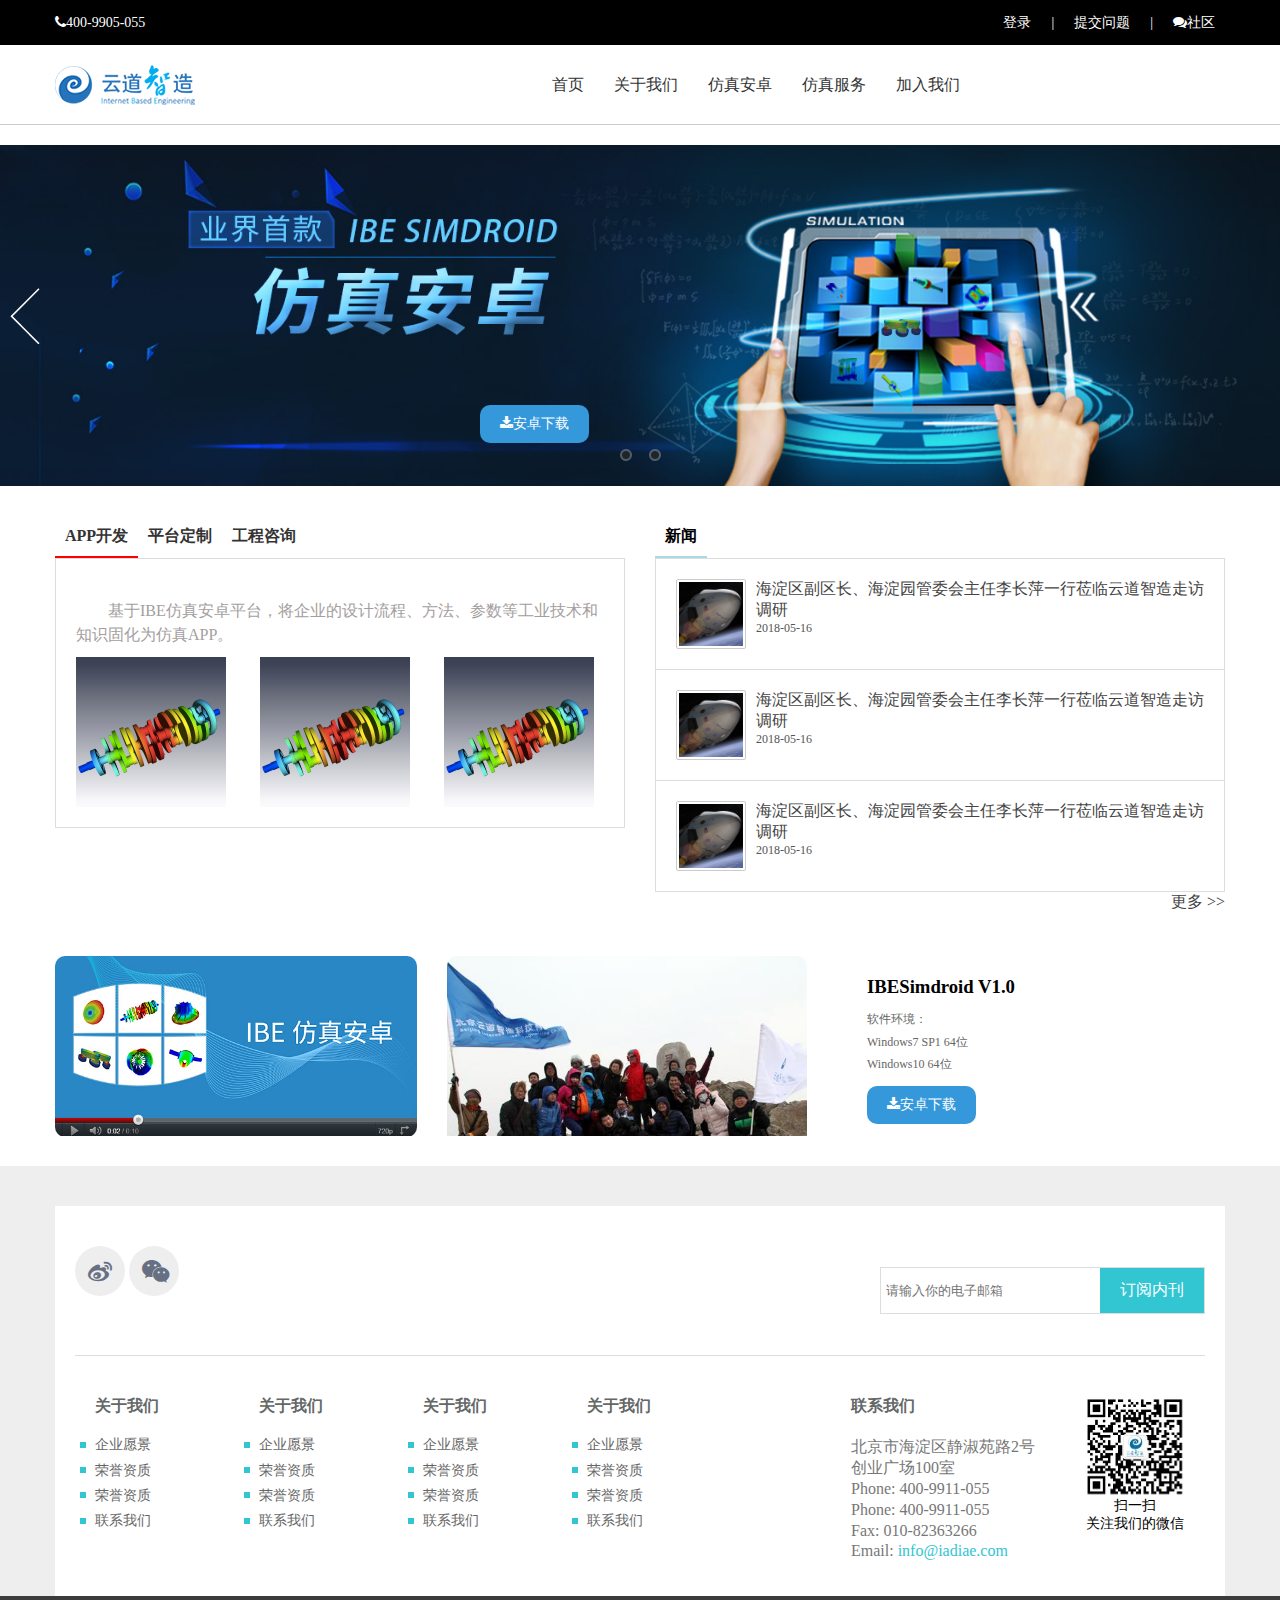
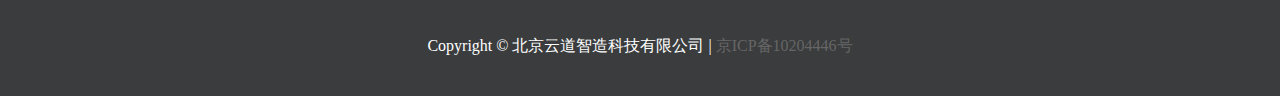
<file: 云道/index.html>
<!DOCTYPE html>
<html lang="en">
<head>
	<meta charset="UTF-8">
	<title>云道</title>
	<link rel="stylesheet" href="font/font-awesome-4.7.0/css/font-awesome.css">
	<link rel="stylesheet" href="css/index.css">
	<link rel="shortcut icon" href="favicon.ico">
</head>

<body>
<!--头部区域-->
	<header>
	<div class="w">
		<div class="tel f-left"><i class="fa fa-phone"></i>400-9905-055</div>
		<ul class="head-nav f-right">
			<li><a href="javascript">登录</a></li>
			<li>|</li>
			<li><a href="javascript">提交问题</a></li>
			<li>|</li>
			<li><a href="javascript"><i class="fa fa-comments"></i>社区</a></li>
		</ul>
	</div>	
	</header>
<!--头部导航-->
	<nav>
		<div class="w">
			<div class="logo f-left">
				<a href=""><img src="img/desktop-logo.png" alt=""></a>
			</div>
			<ul class="navbar f-right">
				<li><a href="javascript">首页</a></li>
				<li><a href="javascript">关于我们</a></li>
				<li><a href="javascript">仿真安卓</a></li>
				<li><a href="javascript">仿真服务</a></li>
				<li><a href="javascript">加入我们</a></li>
			</ul>
		</div>
	</nav>
<!--海报区域-->
	<div class="banner clearfix">
		<!--轮播图片-->
		<ul>
			<li><img src="img/01_1.jpg" alt=""><a href="javascript" class="banner-down"><button><i class="fa fa-download"></i>安卓下载</button></a></li>
		</ul>
		<!--加点-->
		<ol>
			<li></li>
			<li></li>
		</ol>
		<!--左右按键-->
		<div class="arror">
			<div class="prev"></div>
			<div class="next"></div>
		</div>
	</div>
<!--新闻区域-->
	<section class="new clearfix">
		<div class="w">
<!--		左边-->
			<div class="new-topbar f-left ">
				<ul>
					<li class="active"><a href="javascript">APP开发</a></li>
					<li><a href="javascript">平台定制</a></li>
					<li><a href="javascript">工程咨询</a></li>
				</ul>
				<div style="clear: both"></div>
				<div class="new-box">
					<p>基于IBE仿真安卓平台，将企业的设计流程、方法、参数等工业技术和知识固化为仿真APP。</p>
					<a href="javascript"><img src="img/app1.jpg" alt=""><div class="mask"><i class="fa fa-search"></i></div></a>
					<a href="javascript"><img src="img/app1.jpg" alt=""><div class="mask"><i class="fa fa-search"></i></div></a>
						<a href="javascript"><img src="img/app1.jpg" alt=""><div class="mask"><i class="fa fa-search"></i></div></a>
				</div>
			</div>
		<!--新闻区域右边-->
			<div class="new-topbar f-right">
				<ul>
					<li class="news active">新闻</li>
				</ul>
				<table class="new-table" cellpadding="0" cellspacing="0" border="0">
					<tr>
						<td>
							<img src="img/09.jpg" alt=""  class="f-left">
							<div class="f_right">
								<a href="javascript">
								<h3>海淀区副区长、海淀园管委会主任李长萍一行莅临云道智造走访调研</h3>
							</a>
								<p class="time">2018-05-16</p>
							</div>
						</td>
					</tr>
					<tr>
						<td>
							<img src="img/09.jpg" alt=""  class="f-left">
							<div class="f_right">
								<a href="javascript">
								<h3>海淀区副区长、海淀园管委会主任李长萍一行莅临云道智造走访调研</h3>
							</a>
								<p class="time">2018-05-16</p>
							</div>
						</td>
					</tr>
					<tr>
						<td>
							<img src="img/09.jpg" alt=""  class="f-left">
							<div class="f_right">
								<a href="javascript">
								<h3>海淀区副区长、海淀园管委会主任李长萍一行莅临云道智造走访调研</h3>
							</a>
								<p class="time">2018-05-16</p>
							</div>
						</td>
					</tr>
				</table>
				<a href="javascript" class="f-right new-more">更多 >></a>
			</div>
			<div style="clear: both"></div>
			<div class="product">
				<div class="video"><a href="javascipt"><img src="img/video.jpg" alt=""><div class="mask"><i class="fa fa-play-circle"></i></div></a></div>
				<div class="slider">
					<ul>
						<li><img src="img/1018_sm.jpg" alt=""></li>
						<li><img src="img/1018_sm.jpg" alt=""></li>
						<li><img src="img/1018_sm.jpg" alt=""></li>
					</ul>
					<ol>
						<li></li>
						<li></li>
						<li></li>
					</ol>
				</div>
				<div class="right">
					<h3>IBESimdroid V1.0</h3>
					<p>软件环境：</p>
					<p>Windows7 SP1 64位</p>
					<p>Windows10 64位</p>
					<a href="javascript" class="banner-down"><button><i class="fa fa-download"></i>安卓下载</button></a>
				</div>
			</div>
		</div>
	</section>
	<section class="contect">
		<div class="w">
			<div class="top">
				<div class="left f-left">
					<a href=""><span><i class="fa fa-weibo"></i></span></a>
					<a href=""><span><i class="fa fa-weixin"></i></span></a>
				</div>
				<div class="right f-right">
					<form action="">
						<input type="text" name="" id="" placeholder="请输入你的电子邮箱">
						<button>订阅内刊</button>
					</form>
				</div>
			</div>
			<div class="bottom">
				<dl>
					<dt>关于我们</dt>
					<dd>企业愿景</dd>
					<dd>荣誉资质</dd>
					<dd>荣誉资质</dd>
					<dd>联系我们</dd>
				</dl>
				<dl>
					<dt>关于我们</dt>
					<dd>企业愿景</dd>
					<dd>荣誉资质</dd>
					<dd>荣誉资质</dd>
					<dd>联系我们</dd>
				</dl>
				<dl>
					<dt>关于我们</dt>
					<dd>企业愿景</dd>
					<dd>荣誉资质</dd>
					<dd>荣誉资质</dd>
					<dd>联系我们</dd>
				</dl>
				<dl>
					<dt>关于我们</dt>
					<dd>企业愿景</dd>
					<dd>荣誉资质</dd>
					<dd>荣誉资质</dd>
					<dd>联系我们</dd>
				</dl>
				<dl class="contect-us">
					<dt>联系我们</dt>
					<p>北京市海淀区静淑苑路2号 
创业广场100室</p>
					<p>Phone: 400-9911-055</p>
					<p>Phone: 400-9911-055 </p>
					<p>Fax: 010-82363266 </p>
					<p>Email: <a href="">info@iadiae.com</a></p>
				</dl>
				<div class="sweep f-right">
					<img src="img/ewm.jpg" alt="">
					<p>扫一扫</p>
					<p>关注我们的微信</p>
				</div>
			</div>
		</div>
	</section>
	<footer>
		<p>Copyright © 北京云道智造科技有限公司 | <a href="">京ICP备10204446号</a></p>
		
	</footer>
</body>
</html>
</file>
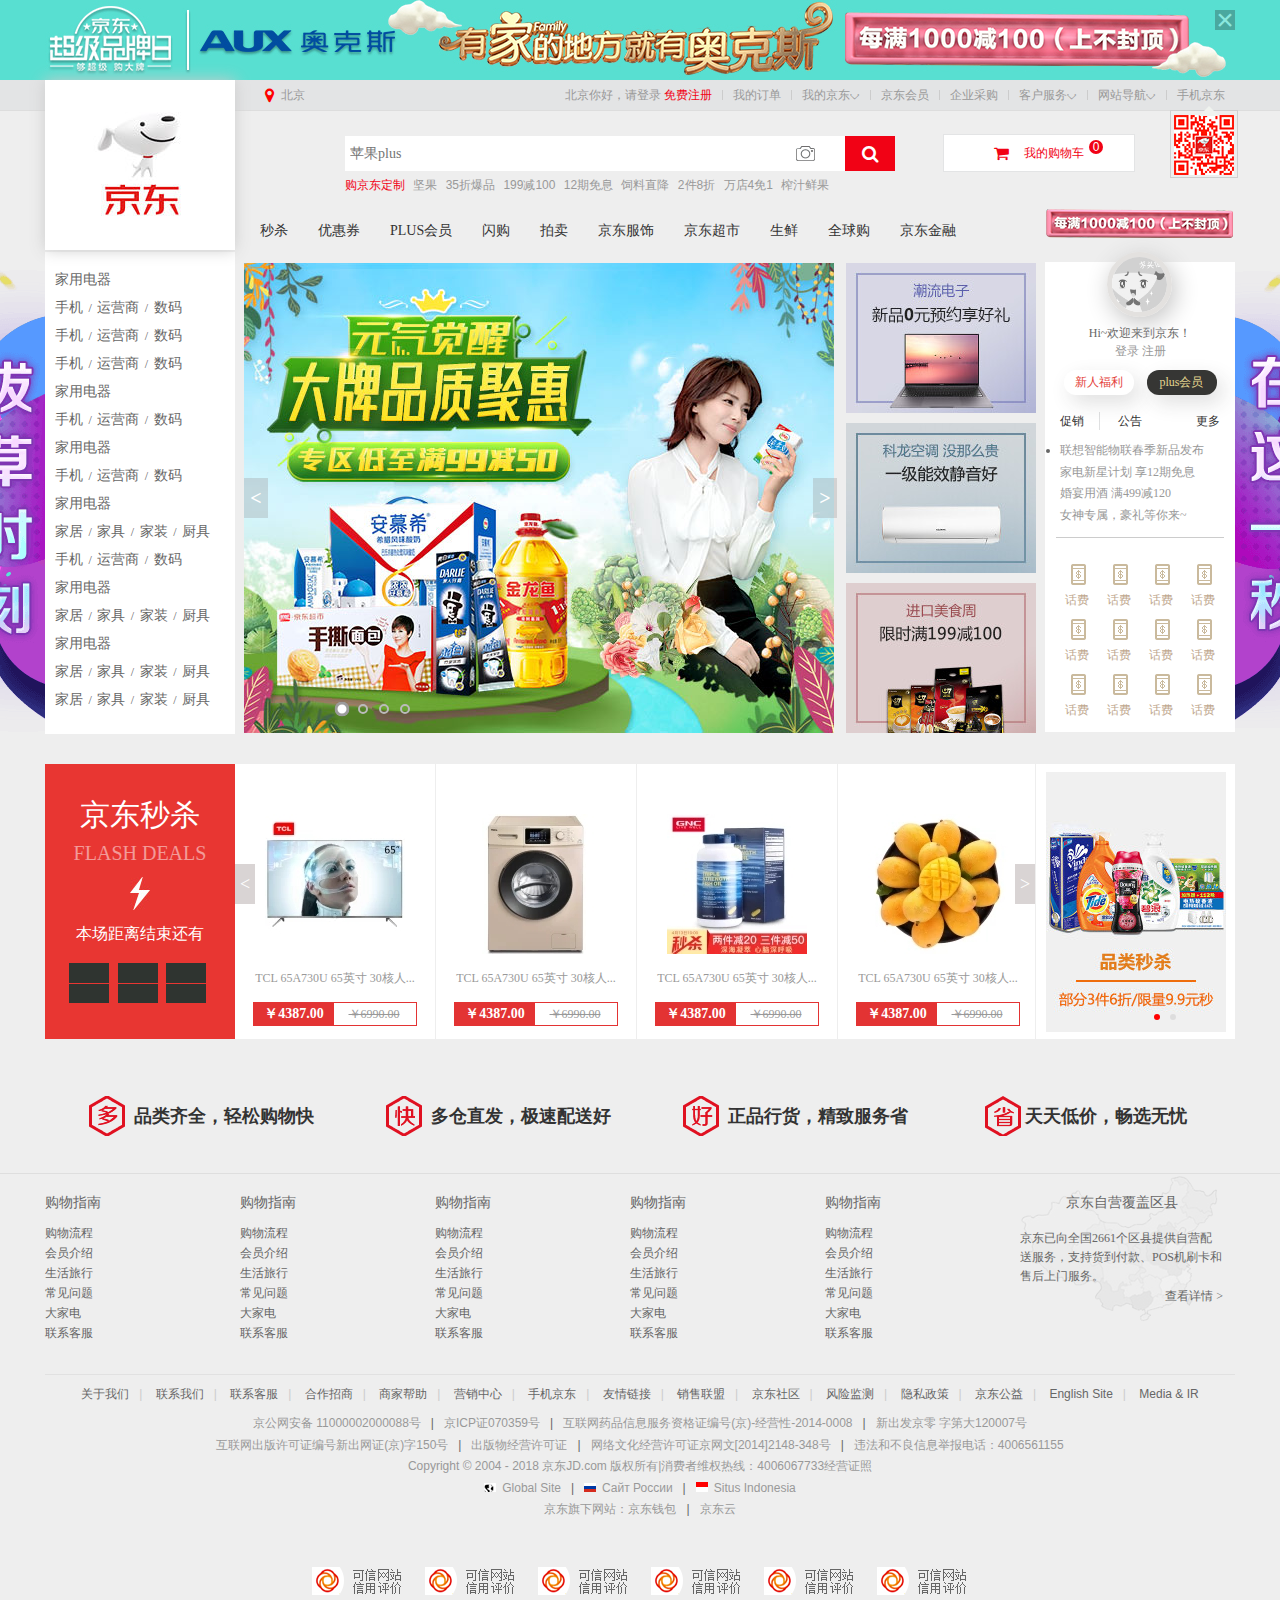
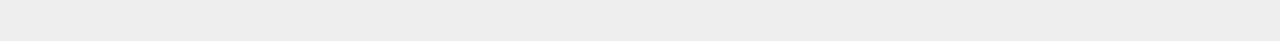
<file: 仿京东/index.html>
<!doctype html>
<html>
<head>
<meta charset="utf-8">
<title>京东(JD.COM)-正品低价、品质保障、配送及时、轻松购物！</title>
<link rel="stylesheet" href="font-awesome-4.7.0/css/font-awesome.min.css"/>
<link rel="stylesheet" href="css/base.css"/>
<link rel="stylesheet" href="css/index.css"/>
<link rel="shortcut icon" href="favicon.ico"/>


</head>

<body>
<!--头部广告区域-->
<div class="hdad" id="hdad">
	<div class="w">
		<a href="#"></a>
		<i id="close">×</i>
	</div>
</div>
<script>
	function $(id){return document.getElementById(id)}
	$("close").onclick = function(){
		$("hdad").style.display = "none";
	}
</script>

<!--头部导航区域-->
<div class="shortcut">
	<div class="w">
		<!--头部左边导航区域-->
		<ul class="fl">
			<li class="dt dt_icon">
				<i class="fa fa-map-marker fa-lg"></i>
				<span><a href="#">北京</a></span>
			</li>
		</ul>
		<!--头部右边导航区域-->
		<div class="fr">
			<ul>
				<li class="dt">
					<a href="#">北京你好，请登录</a>  
					<a href="#" class="col-red">免费注册</a>
				</li>
				<li class="line"></li>
				<li class="dt">
					<a href="#">我的订单</a>
				</li>
				<li class="line"></li>
				<li class="dt triangle">
					<a href="#">我的京东</a>
					<i><s>◇</s></i>
				</li>
				<li class="line"></li>
				<li class="dt">
					<a href="#">京东会员</a>
				</li>
				<li class="line"></li>
				<li class="dt">
					<a href="#">企业采购</a>
				</li>
				<li class="line"></li>
				<li class="dt triangle">
					客户服务
					<i><s>◇</s></i>
				</li>
				<li class="line"></li>
				<li class="dt triangle">
					网站导航
					<i><s>◇</s></i>
				</li>
				<li class="line"></li>
				<li class="dt mob">
					手机京东
					<div class="mobcode">
						<div class="mobcode_icon"></div>
					</div>
				</li>
			</ul>
		</div>
	</div>
</div>
<!--top end-->

<!--header nav start-->
<div class="header">
	<div class="w">
		<!--logo-->
		<div class="logo">
			<h1 class="logo_tit">
				<a href="www.jd.com" class="logo_tit_e">京东</a>
			</h1>
			<h2 class="logo_subtit hide">京东,多快好省</h2>
		</div>
		<!--search-->
		<div class="search" id="search">
			<div class="search_logo hide">
				<a href="www.jd.com">京东,多快好省</a>
			</div>
			<div class="form">
				<input type="text" id="txt" value="" placeholder="苹果plus">
				<span class="form_icon"></span>
				<button>
					<i class="fa fa-search fa-lg"></i>
				</button>
			</div>
		</div>
		
		<!--shopping-->
		<div class="shop_car">
			<div class="shop  ac">
				<i class="fa fa-shopping-cart col-red shop_icon"></i>
				<a href="javascript:;" class="col-red">我的购物车</a>
				<i class="top">0</i>
			</div>
		</div>
		<!--hotvords-->
		<div class="hotwords">
			<a href="#" class="col-red" id="hotwords">购京东定制</a>
			<a href="#">坚果</a>
			<a href="#">35折爆品</a>
			<a href="#">199减100</a>
			<a href="#">12期免息</a>
			<a href="#">饲料直降</a>
			<a href="#">2件8折</a>
			<a href="#">万店4免1</a>
			<a href="#">榨汁鲜果</a>
		</div>

		<!--navitems-->
		<div class="navitems">
			<ul>
				<li><a href="#">秒杀</a></li>
				<li><a href="#">优惠券</a></li>
				<li><a href="#">PLUS会员</a></li>
				<li><a href="#">闪购</a></li>
				<li><a href="#">拍卖</a></li>
				<li><a href="#">京东服饰</a></li>
				<li><a href="#">京东超市</a></li>
				<li><a href="#">生鲜</a></li>
				<li><a href="#">全球购</a></li>
				<li><a href="#">京东金融</a></li>
			</ul>
		</div>
		<div class="sale_Ad">
			<a href="#"></a>
		</div>
	</div>
</div>
<!--ALL header end-->

<!--banner nav-->
<div class="fs clearfix">
	<div class="fs_banner">
		<a href="#"></a>
	</div>
	<div class="w">
	
		<div class="aside_left"><!--左侧的导航-->
			<ul class="menu">
				<li><a href="#">家用电器</a></li>
				<li>
					<a href="#">手机</a>
					<span class="menu_line">/</span>
					<a href="#">运营商</a>
					<span class="menu_line">/</span>
					<a href="#">数码</a>
				</li>
				<li>
					<a href="#">手机</a>
					<span class="menu_line">/</span>
					<a href="#">运营商</a>
					<span class="menu_line">/</span>
					<a href="#">数码</a>
				</li>
				<li>
					<a href="#">手机</a>
					<span class="menu_line">/</span>
					<a href="#">运营商</a>
					<span class="menu_line">/</span>
					<a href="#">数码</a>
				</li>
				<li><a href="#">家用电器</a></li>
				<li>
					<a href="#">手机</a>
					<span class="menu_line">/</span>
					<a href="#">运营商</a>
					<span class="menu_line">/</span>
					<a href="#">数码</a>
				</li>
				<li><a href="#">家用电器</a></li>
				<li>
					<a href="#">手机</a>
					<span class="menu_line">/</span>
					<a href="#">运营商</a>
					<span class="menu_line">/</span>
					<a href="#">数码</a>
				</li>
				<li><a href="#">家用电器</a></li>
				<li>
					<a href="#">家居</a>
					<span class="menu_line">/</span>
					<a href="#">家具</a>
					<span class="menu_line">/</span>
					<a href="#">家装</a>
					<span class="menu_line">/</span>
					<a href="#">厨具</a>
				</li>
				<li>
					<a href="#">手机</a>
					<span class="menu_line">/</span>
					<a href="#">运营商</a>
					<span class="menu_line">/</span>
					<a href="#">数码</a>
				</li>
				<li><a href="#">家用电器</a></li>
				<li>
					<a href="#">家居</a>
					<span class="menu_line">/</span>
					<a href="#">家具</a>
					<span class="menu_line">/</span>
					<a href="#">家装</a>
					<span class="menu_line">/</span>
					<a href="#">厨具</a>
				</li>
				<li><a href="#">家用电器</a></li>
				<li>
					<a href="#">家居</a>
					<span class="menu_line">/</span>
					<a href="#">家具</a>
					<span class="menu_line">/</span>
					<a href="#">家装</a>
					<span class="menu_line">/</span>
					<a href="#">厨具</a>
				</li>
				<li>
					<a href="#">家居</a>
					<span class="menu_line">/</span>
					<a href="#">家具</a>
					<span class="menu_line">/</span>
					<a href="#">家装</a>
					<span class="menu_line">/</span>
					<a href="#">厨具</a>
				</li>
			</ul>
		</div>
		
		<div class="banner_slide"><!--中间轮播图-->
			<ul class="slide_list">
				<li><a href="#"><img src="image/index_banner_1.jpg" alt=""/></a></li>
				<li><a href="#"><img src="image/index_banner_2.jpg" alt=""/></a></li>
				<li><a href="#"><img src="image/index_banner_3.jpg" alt=""/></a></li>
				<li><a href="#"><img src="image/index_banner_4.jpg" alt=""/></a></li>
			</ul>
			
			<ol class="circle"><!--小圆点-->
				<li class="active"></li>
				<li></li>
				<li></li>
				<li></li>
			</ol>
			
			<div class="arrow arrow_left">&lt;</div><!--左右按钮-->
			<div class="arrow arrow_right">&gt;</div>
		</div>
			
		<div class="box_Ad"><!--右边的三个广告位-->
			<div class="box box_Ad1">
				<a href="#">
					<img src="image/index_box1.jpg!q90!cc_190x150" alt=""/>
				</a>
			</div>
			<div class="box box_Ad2">
				<a href="#">
					<img src="image/index_box2.jpg!q90!cc_190x150" alt=""/>
				</a>
			</div>
			<div class="box box_Ad3">
				<a href="#">
					<img src="image/index_box3.jpg!q90!cc_190x150" alt=""/>
				</a>
			</div>
		</div>
		
		<div class="aside_right"><!--右侧的导航-->
			<div class="jd_user"><!--user-->
				<div class="user_img">
					<a href="#">
						<img src="image/no_login.jpg" alt=""/>
					</a>
				</div>
				<div class="user_sign">
					<h4>Hi~欢迎来到京东！</h4>
					<a href="#">登录</a>
					<a href="#">注册</a>
					<div class="jd_btn">
						<a href="#" class="btn1">新人福利</a>
						<a href="#" class="btn2">plus会员</a>
					</div>
				</div>
			</div>
			
			<div class="jd_news">
				<div class="news_txt">
					<a href="#" class="news_item1">促销</a>
					<a href="#" class="news_item2">公告</a>
					<a href="#" class="news_item3">更多</a>
				</div>
				<div class="news_contant">
					<li>
						<a href="#">联想智能物联春季新品发布</a><br/>
						<a href="#">家电新星计划 享12期免息</a><br/>
						<a href="#">婚宴用酒 满499减120</a><br/>
						<a href="#">女神专属，豪礼等你来~</a><br/>
					</li>
					<li class="hide">
						<a href="#">文明上网倡议书</a><br/>
						<a href="#">关于暂停违规用户享用PLUS会员权益的声明</a><br/>
						<a href="#">京东启用全新客服电话“950618”</a><br/>
						<a href="#">关于召回普利司通（天津）轮~</a><br/>
					</li>

				</div>
			</div><!--news-->
			
			<div class="jd_service">
				<ul class="jd_service_items">
					<li>
						<a href="#">
							<i></i>
							<span>话费</span>
						</a>
					</li>
					<li>
						<a href="#">
							<i></i>
							<span>话费</span>
						</a>
					</li>
					<li>
						<a href="#">
							<i></i>
							<span>话费</span>
						</a>
					</li>
					<li>
						<a href="#">
							<i></i>
							<span>话费</span>
						</a>
					</li>
					<li>
						<a href="#">
							<i></i>
							<span>话费</span>
						</a>
					</li>
					<li>
						<a href="#">
							<i></i>
							<span>话费</span>
						</a>
					</li>
					<li>
						<a href="#">
							<i></i>
							<span>话费</span>
						</a>
					</li>
					<li>
						<a href="#">
							<i></i>
							<span>话费</span>
						</a>
					</li>
					<li>
						<a href="#">
							<i></i>
							<span>话费</span>
						</a>
					</li>
					<li>
						<a href="#">
							<i></i>
							<span>话费</span>
						</a>
					</li>
					<li>
						<a href="#">
							<i></i>
							<span>话费</span>
						</a>
					</li>
					<li>
						<a href="#">
							<i></i>
							<span>话费</span>
						</a>
					</li>
				</ul>
			</div><!--service-->
		</div>
	</div>
</div>
<!--banner nav  end-->

<div class="floors">
	<div class="w clearfix">
		<div class="fl_left">
			<a href="#">
				<h1>京东秒杀</h1>
				<h2>FLASH DEALS</h2>
				<i></i>
				<p>本场距离结束还有</p>
				<div class="box box1" id="box1"></div>
				<div class="box box1" id="box2"></div>
				<div class="box box1" id="box3"></div>
			</a>
		</div>
		
	<script>
		function $(id){return document.getElementById(id)}
		setInterval(clock,1000);
		function clock(){
			var endtime = new Date("2018/08/18 09:00:00"); //结束时间
			var nowtime = new Date();// 现在时间
			var endms = endtime.getTime();
			var nowms = nowtime.getTime();
			var second = (endms - nowms)/1000;
			
			var hour = parseInt(second/3600%24);
			var minutes = parseInt(second/60%60);
			var second = parseInt(second%60);
			
			$("box1").innerHTML = zero(hour);
			$("box2").innerHTML = zero(minutes);
			$("box3").innerHTML = zero(second);
			
			function zero(e){
			return e<10 ? "0"+e : e;
			}
		}
		
		
	</script>
		
		<div class="fl_mid">
			<ul>
				<li>
					<a href="#">
						<img src="image/index_6.webp.jpg" alt=""/>
						<p>TCL 65A730U 65英寸 30核人...</p>
						<div class="price">
							<span class="pri_new">￥4387.00</span>
							<span class="pri_old"><del>￥6990.00</del></span>
						</div>
					</a>
				</li>
				<li>
					<a href="#">
						<img src="image/index_1.webp.jpg" alt=""/>
						<p>TCL 65A730U 65英寸 30核人...</p>
						<div class="price">
							<span class="pri_new">￥4387.00</span>
							<span class="pri_old"><del>￥6990.00</del></span>
						</div>
					</a>
				</li>
				<li>
					<a href="#">
						<img src="image/index_3.webp.jpg" alt=""/>
						<p>TCL 65A730U 65英寸 30核人...</p>
						<div class="price">
							<span class="pri_new">￥4387.00</span>
							<span class="pri_old"><del>￥6990.00</del></span>
						</div>
					</a>
				</li>
				<li>
					<a href="#">
						<img src="image/index_4.webp.jpg" alt=""/>
						<p>TCL 65A730U 65英寸 30核人...</p>
						<div class="price">
							<span class="pri_new">￥4387.00</span>
							<span class="pri_old"><del>￥6990.00</del></span>
						</div>
					</a>
				</li>
				<li>
					<a href="#">
						<img src="image/index_5.webp.jpg" alt=""/>
						<p>TCL 65A730U 65英寸 30核人...</p>
						<div class="price">
							<span class="pri_new">￥4387.00</span>
							<span class="pri_old"><del>￥6990.00</del></span>
						</div>
					</a>
				</li>
				<li>
					<a href="#">
						<img src="image/index_6.webp.jpg" alt=""/>
						<p>TCL 65A730U 65英寸 30核人...</p>
						<div class="price">
							<span class="pri_new">￥4387.00</span>
							<span class="pri_old"><del>￥6990.00</del></span>
						</div>
					</a>
				</li>
			</ul>
			
			<button class="btn1">&lt;</button>
			<button class="btn2">&gt;</button>
		</div>
		
		
		<div class="fl_right">
			<ol class="slid">
				<li>
					<a href="#">
						<img src="image/fl_right1.jpg!q90!cc_180x260" alt=""/>
					</a>
				</li>
				<li>
					<a href="#">
						<img src="image/fl_right2.jpg!q90!cc_180x260" alt=""/>
					</a>
				</li>
			</ol>
	        
	        <div class="circle">
	        	<span class="on"></span>
	        	<span></span>
	        </div>
		</div>
	</div>
</div>
<!--footer-->
<div class="footer">
	<div class="service">
		<ul class="ser_pic">
			<li>
				<h1>
					<span></span>
					品类齐全，轻松购物快
				</h1>
			</li>
			<li>
				<h1>
					<span></span>
					多仓直发，极速配送好
				</h1>
			</li>
			<li>
				<h1>
					<span></span>
					正品行货，精致服务省
				</h1>
			</li>
			<li>
				<h1>
					<span></span>
					天天低价，畅选无忧
				</h1>
			</li>
		</ul>
	</div>
	<div class="service-main">
		<div class="w clearfix">
			<dl>
				<dt>购物指南</dt>
				<dd><a href="#">购物流程</a></dd>
				<dd><a href="#">会员介绍</a></dd>
				<dd><a href="#">生活旅行</a></dd>
				<dd><a href="#">常见问题</a></dd>
				<dd><a href="#">大家电</a></dd>
				<dd><a href="#">联系客服</a></dd>
			</dl>
			<dl>
				<dt>购物指南</dt>
				<dd><a href="#">购物流程</a></dd>
				<dd><a href="#">会员介绍</a></dd>
				<dd><a href="#">生活旅行</a></dd>
				<dd><a href="#">常见问题</a></dd>
				<dd><a href="#">大家电</a></dd>
				<dd><a href="#">联系客服</a></dd>
			</dl>
			<dl>
				<dt>购物指南</dt>
				<dd><a href="#">购物流程</a></dd>
				<dd><a href="#">会员介绍</a></dd>
				<dd><a href="#">生活旅行</a></dd>
				<dd><a href="#">常见问题</a></dd>
				<dd><a href="#">大家电</a></dd>
				<dd><a href="#">联系客服</a></dd>
			</dl>
			<dl>
				<dt>购物指南</dt>
				<dd><a href="#">购物流程</a></dd>
				<dd><a href="#">会员介绍</a></dd>
				<dd><a href="#">生活旅行</a></dd>
				<dd><a href="#">常见问题</a></dd>
				<dd><a href="#">大家电</a></dd>
				<dd><a href="#">联系客服</a></dd>
			</dl>
			<dl>
				<dt>购物指南</dt>
				<dd><a href="#">购物流程</a></dd>
				<dd><a href="#">会员介绍</a></dd>
				<dd><a href="#">生活旅行</a></dd>
				<dd><a href="#">常见问题</a></dd>
				<dd><a href="#">大家电</a></dd>
				<dd><a href="#">联系客服</a></dd>
			</dl>
			<div class="range">
				<dt>京东自营覆盖区县</dt>
				<dd>
					<p>京东已向全国2661个区县提供自营配送服务，支持货到付款、POS机刷卡和售后上门服务。</p>
					<p><a href="#">查看详情 </a>&gt;</p>
				</dd>
			</div>
		</div>
	</div>
	<!--版权-->
	<div class="announce">
		<div class="w">
			<div class="links">
				<a href="#">关于我们</a><span>|</span>
				<a href="#">联系我们</a><span>|</span>
				<a href="#">联系客服</a><span>|</span>
				<a href="#">合作招商</a><span>|</span>
				<a href="#">商家帮助</a><span>|</span>
				<a href="#">营销中心</a><span>|</span>
				<a href="#">手机京东</a><span>|</span>
				<a href="#">友情链接</a><span>|</span>
				<a href="#">销售联盟</a><span>|</span>
				<a href="#">京东社区</a><span>|</span>
				<a href="#">风险监测</a><span>|</span>
				<a href="#">隐私政策</a><span>|</span>
				<a href="#">京东公益</a><span>|</span>
				<a href="#">English Site</a><span>|</span>
				<a href="#">Media & IR</a>
			</div>
			<div class="copyright">
				<span>京公网安备 11000002000088号</span>|<span>京ICP证070359号</span>|<span>互联网药品信息服务资格证编号(京)-经营性-2014-0008</span>|<span>新出发京零 字第大120007号</span><br/>
<span>互联网出版许可证编号新出网证(京)字150号</span>|<span>出版物经营许可证</span>|<span>网络文化经营许可证京网文[2014]2148-348号</span>|<span>违法和不良信息举报电话：4006561155</span><br/>
<span>Copyright © 2004 - 2018  京东JD.com 版权所有|消费者维权热线：4006067733经营证照</span><br/>
				<span><i class="copyright_icon1"></i><a href="#">Global Site</a></span>|<span><i class="copyright_icon2"></i><a href="#">Сайт России</a></span>|<span><i class="copyright_icon3"></i><a href="#">Situs Indonesia</a></span><br/>
				<span>京东旗下网站：京东钱包</span>|<span>京东云</span>
			</div>
			<p class="copyright_icon">
				<a href="#"></a>
				<a href="#"></a>
				<a href="#"></a>
				<a href="#"></a>
				<a href="#"></a>
				<a href="#"></a>
			</p>
		</div>
	</div>
</div>
</body>
</html>
</file>
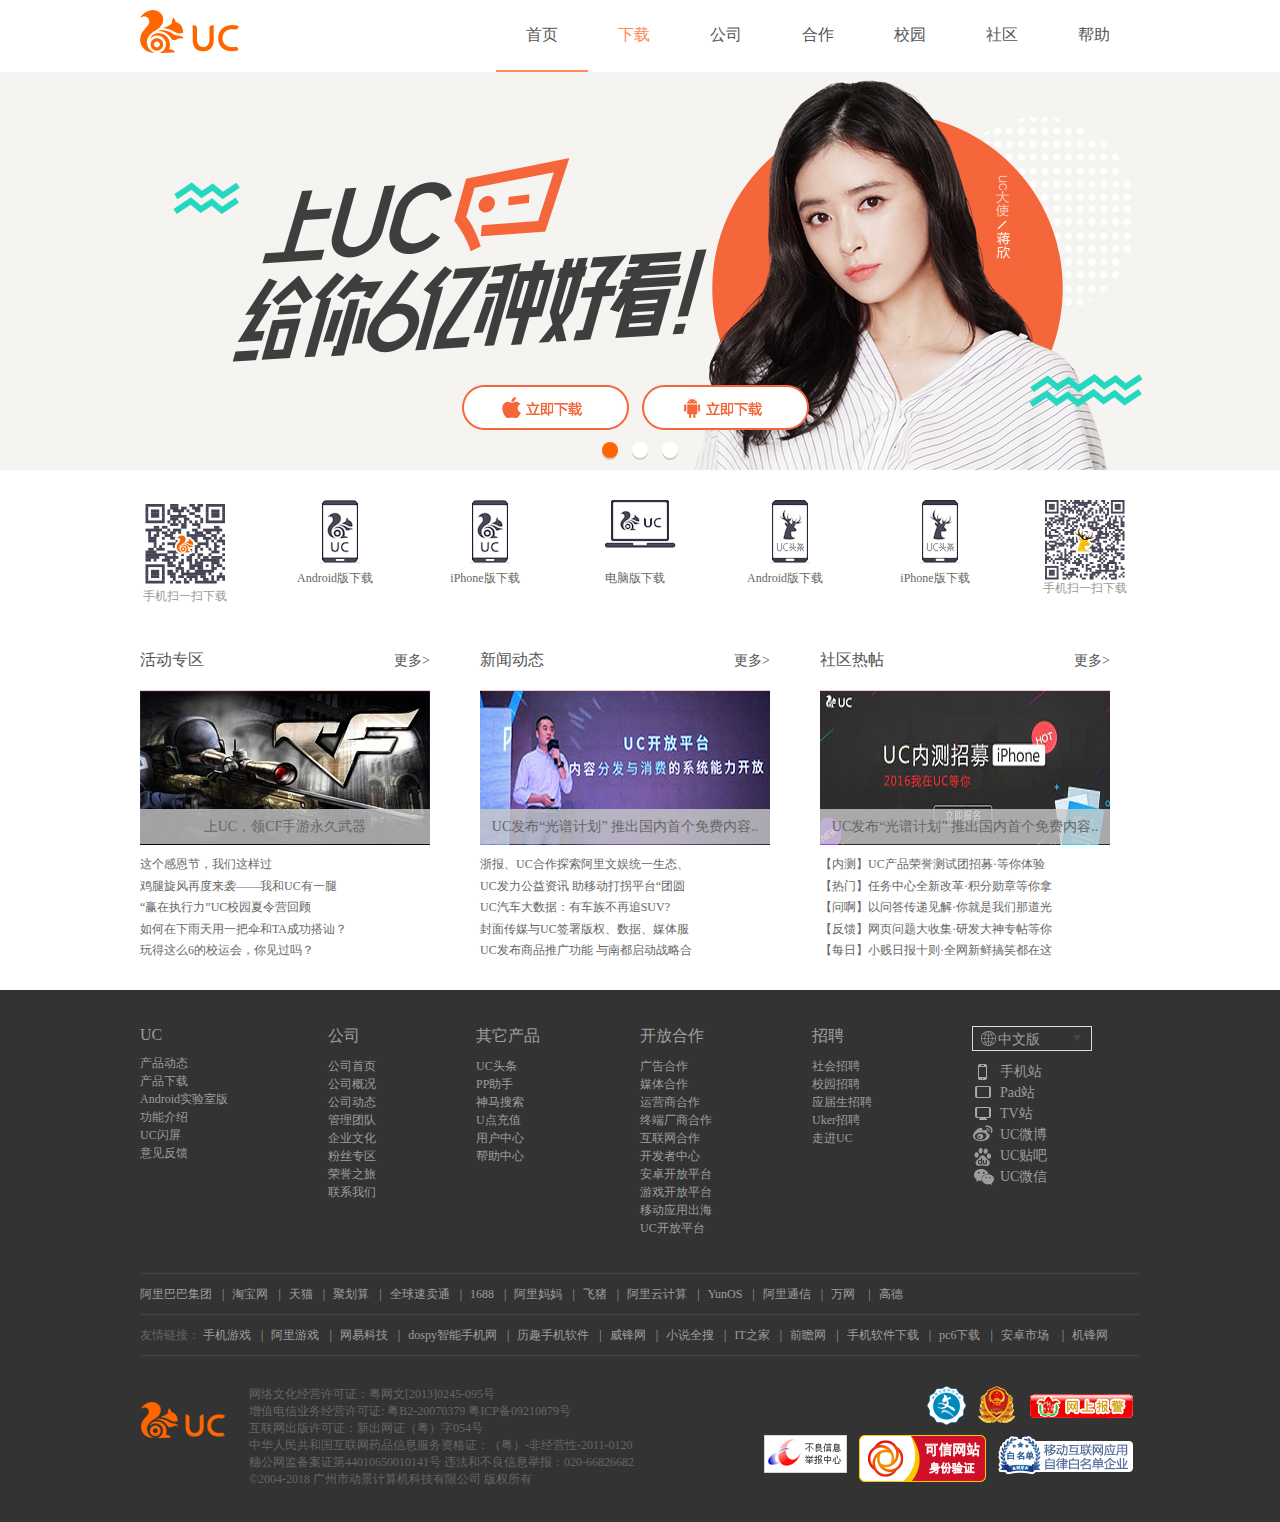
<file: 仿UC/uc.index.html>
<!DOCTYPE html>
<html lang="en">
<head>
	<meta charset="UTF-8">
	<title>uc</title>
	<link rel="stylesheet" href="css/index.css">
</head>
<body>
<!--头部区域-->
<div class="header">
	<div class="w">
		<div class="logo f-left clearfix">
			<a href="javascript:;">
				<img src="img/logo.png" alt="">
			</a>
		</div><!--logo-->
		<div class="nav f-right clearfix">
			<ul>
				<li class="active"><a href="javascript:;">首页</a></li>
				<li>
					<a class="current" href="javascript:;">下载</a>
						<div class="down">
							<ul>
								<li><a href="javascript:;">手机uc</a></li>
								<li><a href="javascript:;">uc头条</a></li>
								<li><a href="javascript:;">电脑浏览器</a></li>
								<li><a href="javascript:;">TVl浏览器</a></li>
								<li><a href="javascript:;">Android实验室版</a></li>
							</ul>
						</div>

				</li>
				<li><a href="javascript:;">公司</a></li>
				<li><a href="javascript:;">合作</a></li>
				<li><a href="javascript:;">校园</a></li>
				<li><a href="javascript:;">社区</a></li>
				<li><a href="javascript:;">帮助</a></li>
			</ul>
		</div>
	</div><!--w-->
</div><!--header-->
<!--海报区域-->
<div class="banner">
	<ul class="slider">
		<li><a href="javascript:;"><img src="img/banner.png" alt=""></a></li>
	</ul>
	<ol class="circle">
		<li class="active"></li>
		<li></li>
		<li></li>
	</ol>
</div><!--banner-->
<!--内容区域-->
<div class="content">
	<div class="w">
		<div class="download">
			<ul>
				<li>
					<img src="img/weixin.png" alt="">
					<a href="">手机扫一扫下载</a>
				</li>
			</ul>
			<ul>
				<li>
					<dd>
						<img src="img/01.png" alt="">
					</dd>
					<a href="">Android版下载 </a>
				</li>
			</ul>
			<ul>
				<li>
					<dd>
						<img src="img/01.png" alt="">	
					</dd>
					<a href="">iPhone版下载</a>
				</li>
			</ul>
			<ul>
				<li>
					<dd>
						<img src="img/02.png" alt="">	
					</dd>
					<a href="">电脑版下载</a>
				</li>
			</ul>
			<ul>
				<li>
					<dd>
						<img src="img/03.png" alt="">	
					</dd>
					<a href="">Android版下载</a>
				</li>
			</ul>
			<ul>
				<li>
					<dd>
						<img src="img/03.png" alt="">	
					</dd>
					<a href="">iPhone版下载</a>
				</li>
			</ul>
			<ul>
				<li>
					<img src="img/04.png" alt="">	
					<a href="">手机扫一扫下载</a>
				</li>
			</ul>
		</div>                                   
		<div class="bottom">
			<div class="action">
				<div class="top">
					<div class="left f-left"><h3>活动专区</h3></div>
					<div class="right f-right"><a href="#">更多&gt;</a></div>
				</div>
				<div class="center">
					<a href=""><img src="img/01.jpg" alt=""></a>
					<div class="mask"><a href="#">上UC，领CF手游永久武器</a></div>
				</div>
				<div class="bottom text">
					<a href="#"><p>这个感恩节，我们这样过</p></a>
					<a href="#"><p>鸡腿旋风再度来袭——我和UC有一腿</p></a>
					<a href="#"><p>“赢在执行力”UC校园夏令营回顾</p></a>
					<a href="#"><p>如何在下雨天用一把伞和TA成功搭讪？</p></a>
					<a href="#"><p>玩得这么6的校运会，你见过吗？</p></a>
				</div>
			</div>
			<div class="news">
				<div class="top">
					<div class="left f-left"><h3>新闻动态</h3></div>
					<div class="right f-right"><a href="#">更多&gt;</a></div>
				</div>
				<div class="center">
					<a href=""><img src="img/02.jpg" alt=""></a>
					<div class="mask"><a href="#">UC发布“光谱计划” 推出国内首个免费内容..</a></div>
				</div>
				<div class="bottom text">
					<a href="#"><p>浙报、UC合作探索阿里文娱统一生态、</p></a>
					<a href="#"><p>UC发力公益资讯 助移动打拐平台“团圆</p></a>
					<a href="#"><p>UC汽车大数据：有车族不再追SUV?</p></a>
					<a href="#"><p>封面传媒与UC签署版权、数据、媒体服</p></a>
					<a href="#"><p>UC发布商品推广功能 与南都启动战略合</p></a>
				</div>
			</div>
			<div class="community">
				<div class="top">
					<div class="left f-left"><h3>社区热帖</h3></div>
					<div class="right f-right"><a href="#">更多&gt;</a></div>
				</div>
				<div class="center">
					<a href=""><img src="img/03.jpg" alt=""></a>
					<div class="mask"><a href="#">UC发布“光谱计划” 推出国内首个免费内容..</a></div>
				</div>
				<div class="bottom text">
					<a href="#"><p>【内测】UC产品荣誉测试团招募·等你体验</p></a>
					<a href="#"><p>【热门】任务中心全新改革·积分勋章等你拿</p></a>
					<a href="#"><p>【问啊】以问答传递见解·你就是我们那道光</p></a>
					<a href="#"><p>【反馈】网页问题大收集·研发大神专帖等你</p></a>
					<a href="#"><p>【每日】小贱日报十则·全网新鲜搞笑都在这</p></a>
				</div>
			</div>
		</div>
	</div>
</div>
<!--底部区域-->
<div class="footer">
	<div class="w">
		<div class="top">
			<dl>
				<dt><a href="javascript:;">UC</a></dt>
				<dd><a href="javascript:;">产品动态</a></dd>
				<dd><a href="javascript:;">产品下载</a></dd>
				<dd><a href="javascript:;">Android实验室版</a></dd>
				<dd><a href="javascript:;">功能介绍</a></dd>
				<dd><a href="javascript:;">UC闪屏</a></dd>
				<dd><a href="javascript:;">意见反馈</a></dd>
			</dl>
			<dl>
				<dt><a href="javascript:;">公司</a></dt>
				<dd><a href="javascript:;">公司首页</a></dd>
				<dd><a href="javascript:;">公司概况</a></dd>
				<dd><a href="javascript:;">公司动态</a></dd>
				<dd><a href="javascript:;">管理团队</a></dd>
				<dd><a href="javascript:;">企业文化</a></dd>
				<dd><a href="javascript:;">粉丝专区</a></dd>
				<dd><a href="javascript:;">荣誉之旅</a></dd>
				<dd><a href="javascript:;">联系我们</a></dd>
			</dl>

			<dl>
				<dt><a href="javascript:;">其它产品</a></dt>
				<dd><a href="javascript:;">UC头条</a></dd>
				<dd><a href="javascript:;">PP助手</a></dd>
				<dd><a href="javascript:;">神马搜索</a></dd>
				<dd><a href="javascript:;">U点充值</a></dd>
				<dd><a href="javascript:;">用户中心</a></dd>
				<dd><a href="javascript:;">帮助中心</a></dd>
			</dl>



			<dl>
				<dt><a href="javascript:;">开放合作</a></dt>
				<dd><a href="javascript:;">广告合作</a></dd>
				<dd><a href="javascript:;">媒体合作</a></dd>
				<dd><a href="javascript:;">运营商合作</a></dd>
				<dd><a href="javascript:;">终端厂商合作</a></dd>
				<dd><a href="javascript:;">互联网合作</a></dd>
				<dd><a href="javascript:;">开发者中心</a></dd>
				<dd><a href="javascript:;">安卓开放平台</a></dd>
				<dd><a href="javascript:;">游戏开放平台</a></dd>
				<dd><a href="javascript:;">移动应用出海</a></dd>
				<dd><a href="javascript:;">UC开放平台</a></dd>
			</dl>
			<dl>
				<dt><a href="javascript:;">招聘</a></dt>
				<dd><a href="javascript:;">社会招聘</a></dd>
				<dd><a href="javascript:;">校园招聘</a></dd>
				<dd><a href="javascript:;">应届生招聘</a></dd>
				<dd><a href="javascript:;">Uker招聘</a></dd>
				<dd><a href="javascript:;">走进UC</a></dd>
			</dl>
			<dl>
				<dt>
					<select class="select">
						<option value="">中文版</option>
					</select>
				</dt>
				<dd class="icon icon1"><a href="javascript:;">手机站</a></dd>
				<dd class="icon icon2"><a href="javascript:;">Pad站</a></dd>
				<dd class="icon icon3"><a href="javascript:;">TV站</a></dd>
				<dd class="icon icon4"><a href="javascript:;">UC微博</a></dd>
				<dd class="icon icon5"><a href="javascript:;">UC贴吧</a></dd>
				<dd class="icon icon6"><a href="javascript:;">UC微信</a></dd>
			</dl>
		</div>
	<div class="center">
		<div class="link">
			<a href="javascript:;">阿里巴巴集团</a><span>|</span>
			<a href="javascript:;">淘宝网</a><span>|</span>
			<a href="javascript:;">天猫</a><span>|</span>
			<a href="javascript:;">聚划算</a><span>|</span>
			<a href="javascript:;">全球速卖通</a><span>|</span>
			<a href="javascript:;">1688</a><span>|</span>
			<a href="javascript:;">阿里妈妈</a><span>|</span>
			<a href="javascript:;">飞猪</a><span>|</span>
			<a href="javascript:;">阿里云计算</a><span>|</span>
			<a href="javascript:;">YunOS</a><span>|</span>
			<a href="javascript:;">阿里通信</a><span>|</span>
			<a href="javascript:;">万网 </a><span>|</span>
			<a href="javascript:;">高德</a>
	    </div>
	    <div class="link">友情链接：
	    	<a href="javascript:;">手机游戏</a><span>|</span>
			<a href="javascript:;">阿里游戏</a><span>|</span>
			<a href="javascript:;">网易科技</a><span>|</span>
			<a href="javascript:;">dospy智能手机网</a><span>|</span>
			<a href="javascript:;">历趣手机软件</a><span>|</span>
			<a href="javascript:;">威锋网</a><span>|</span>
			<a href="javascript:;">小说全搜</a><span>|</span>
			<a href="javascript:;">IT之家</a><span>|</span>
			<a href="javascript:;">前瞻网</a><span>|</span>
			<a href="javascript:;">手机软件下载</a><span>|</span>
			<a href="javascript:;">pc6下载</a><span>|</span>
			<a href="javascript:;">安卓市场 </a><span>|</span>
			<a href="javascript:;">机锋网</a>
	    </div>
	</div>
	<div class="bottom">
		<div class="left f-left">
			<img class="logo" src="img/bottom-logo.png" alt="">
			<div class="copyright">
				<p>网络文化经营许可证：粤网文[2013]0245-095号</p>
				<p>增值电信业务经营许可证: 粤B2-20070379 粤ICP备09210879号</p>
				<p>互联网出版许可证：新出网证（粤）字054号 </p>
				<p>中华人民共和国互联网药品信息服务资格证：（粤）-非经营性-2011-0120</p>
				<p>穗公网监备案证第44010650010141号    违法和不良信息举报：020-66826682 </p>
				<p>©2004-2018 广州市动景计算机科技有限公司 版权所有</p>
			</div>
		</div>
		<div class="right f-right">
			<p><a href="javascript:;"><img src="img/1.png" alt=""></a>
			<a href="javascript:;"><img src="img/2.png" alt=""></a>
			<a href="javascript:;"><img src="img/3.png" alt=""></a></p>
			<p><a href="javascript:;"><img src="img/4.png" alt=""></a>
			<a href="javascript:;"><img src="img/5.png" alt=""></a>
			<a href="javascript:;"><img src="img/6.png" alt=""></a></p>
		</div>
	</div>
	</div>
</div>
</body>
</html>
</file>
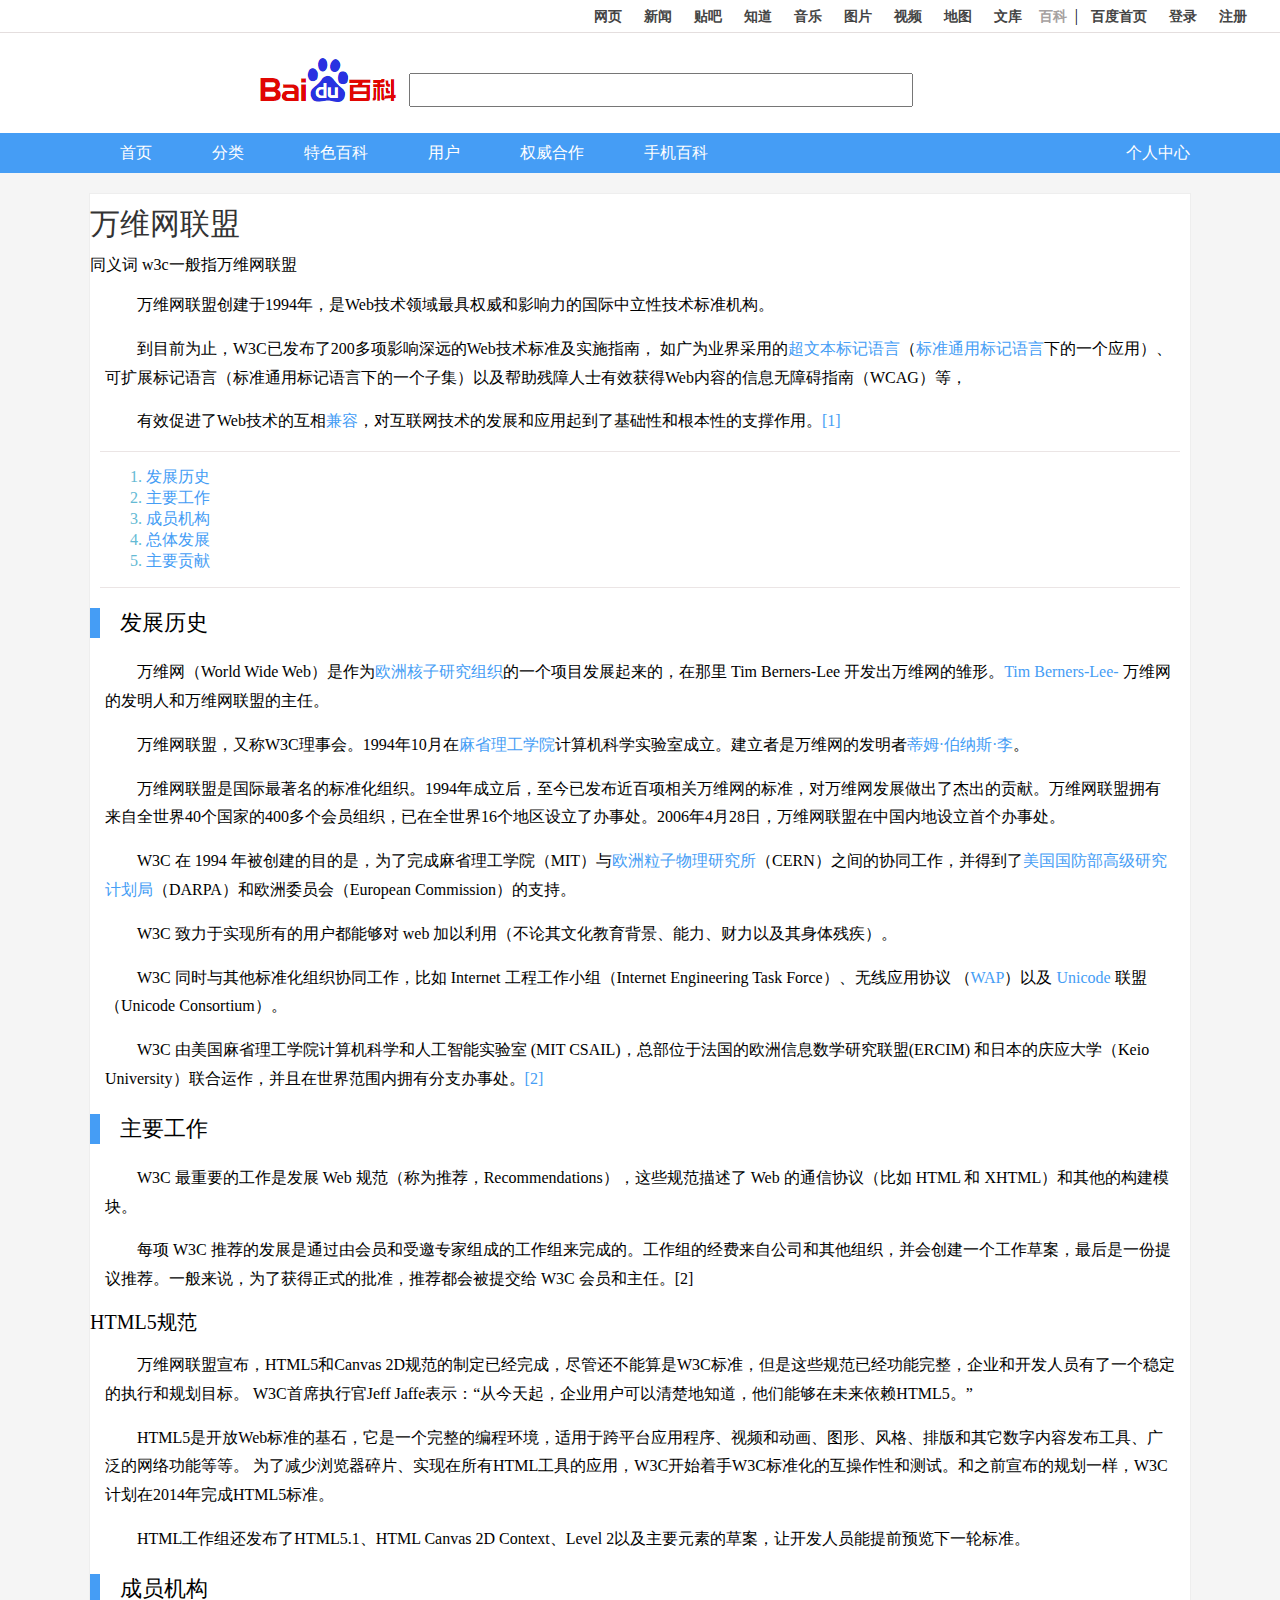
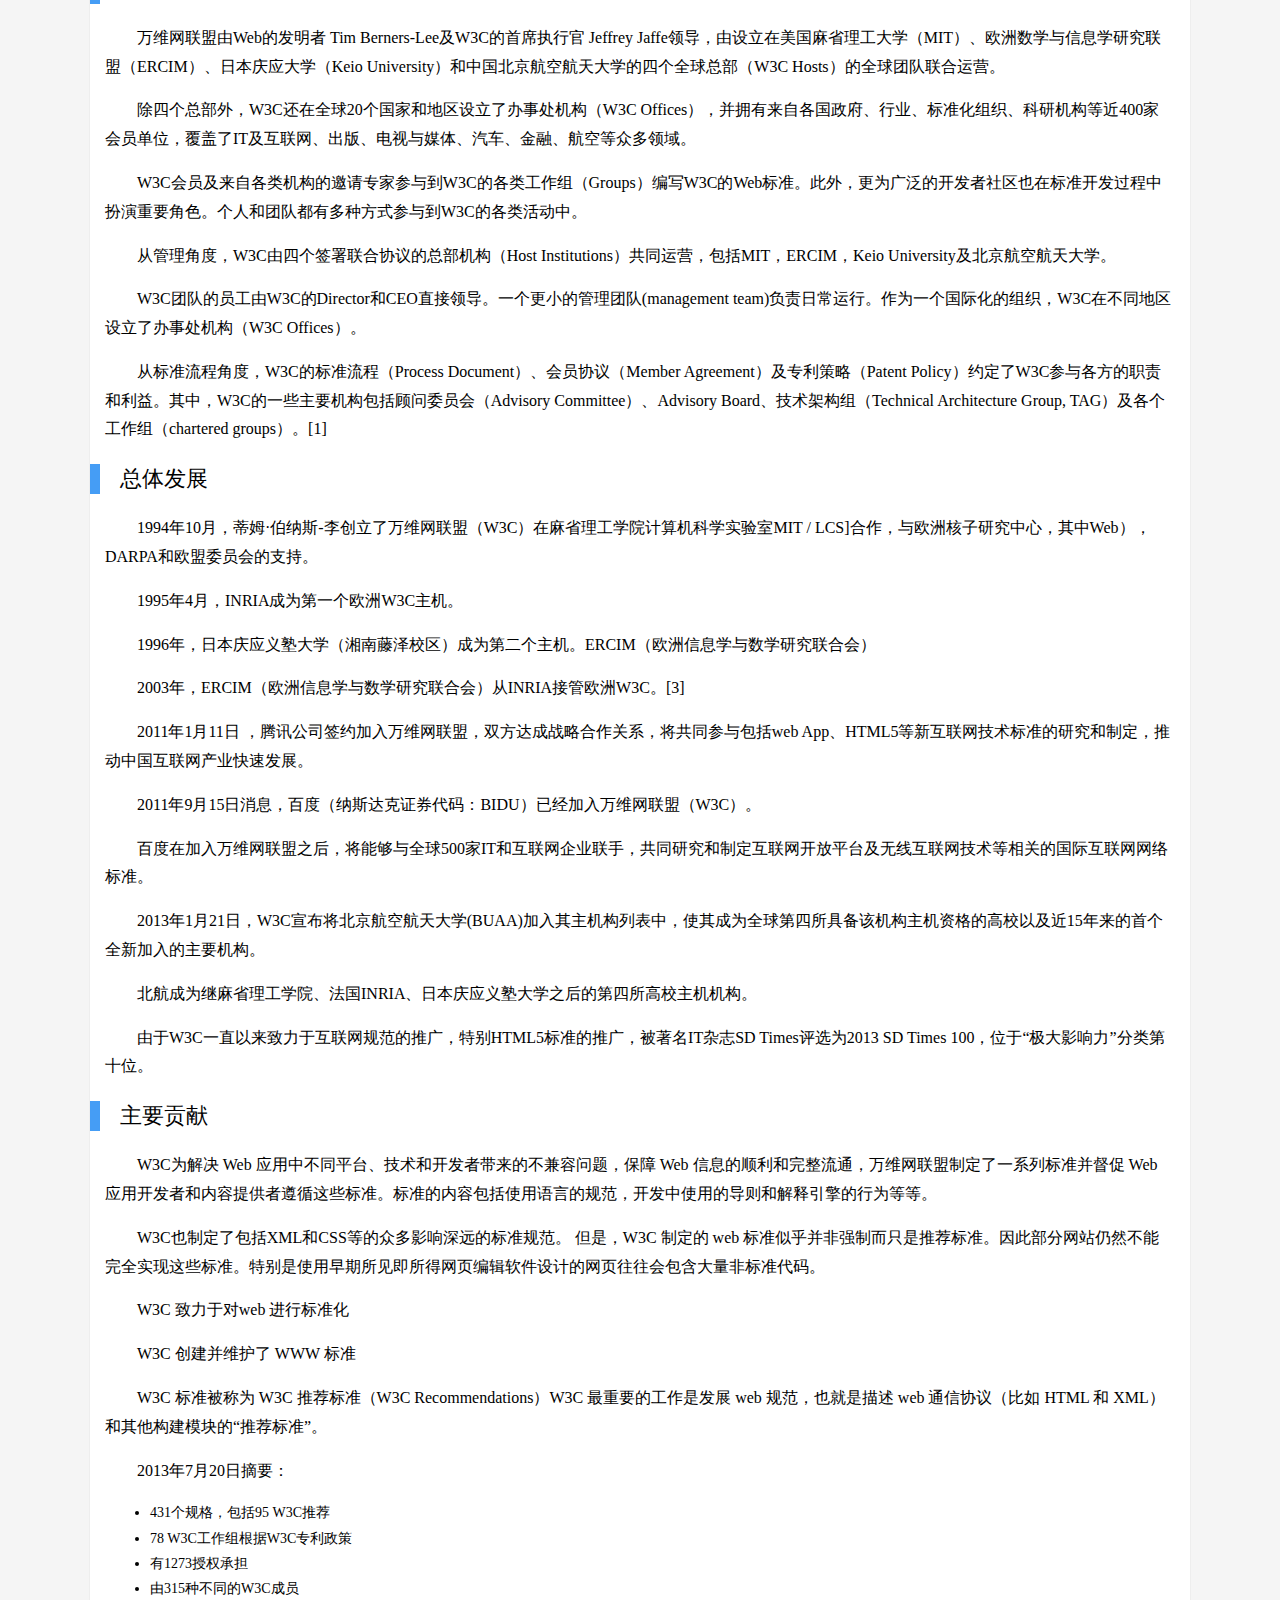
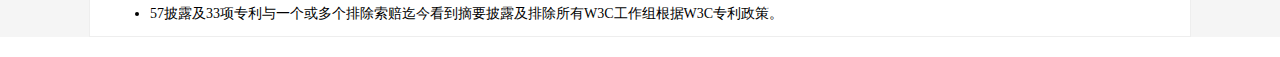
<file: 仿w3c案例/Untitled-1.html>
<!doctype html>
<html>
<head>
<meta charset="utf-8">
<title>w3c案例</title>
<link href="style/w3c.css" rel="stylesheet" type="text/css">
</head>

<body>
<div class="header">
	<div class="text">
		<a href="#">网页</a>
		<a href="#">新闻</a>
		<a href="#">贴吧</a>
			<a href="#">知道</a>
			<a href="#">音乐</a>
			<a href="#">图片</a>
			<a href="#">视频</a>
			<a href="#">地图</a>
			<a href="#">文库</a>
		<h4>百科</h4>&nbsp;&nbsp;|&nbsp;
		<a href="#">百度首页</a>
		<a href="#">登录</a>
		<a href="#">注册</a>
	</div>
	</div>
	
	
<div class="headerm">
		<img src="img/logo.png"/>
	<input type="text">
	</div>
 
 <div class="imp">
 
	<div class="nav">
	<div class="navmain">
		<ul>
			<li><a href="#">首页</a></li>
			<li><a href="#">分类</a></li>
			<li><a href="#">特色百科</a></li>
			<li><a href="#">用户</a></li>
			<li><a href="#">权威合作</a></li>
			<li><a href="#">手机百科</a></li>
		</ul>
		<div class="text"><a href="#">个人中心</a></div>
		</div>
	</div>
	
	
	
	<div class="main">
		<h1>万维网联盟</h1>
		<div class="title">同义词 w3c一般指万维网联盟</div>
		
		<p>万维网联盟创建于1994年，是Web技术领域最具权威和影响力的国际中立性技术标准机构。</p>
		<p>到目前为止，W3C已发布了200多项影响深远的Web技术标准及实施指南，
			如广为业界采用的<a href="#">超文本标记语言</a>（<a href="#">标准通用标记语言</a>下的一个应用）、可扩展标记语言（标准通用标记语言下的一个子集）以及帮助残障人士有效获得Web内容的信息无障碍指南（WCAG）等，</p>
		<p>有效促进了Web技术的互相<a href="#">兼容</a>，对互联网技术的发展和应用起到了基础性和根本性的支撑作用。<a href="#">[1]</a> </p>
		
		<div class="list">
 			<ol>
				 <li><a href="#a">发展历史</a></li>
	 			<li><a href="#b">主要工作</a></li>
	 			<li><a href="#c">成员机构</a></li>
	 			<li><a href="#d">总体发展</a></li>
	 			<li><a href="#e">主要贡献</a></li>
			</ol>
		</div>
		
		<h3><a name="a"></a>发展历史</h3>
		<p>万维网（World Wide Web）是作为<a href="#">欧洲核子研究组织</a>的一个项目发展起来的，在那里 Tim Berners-Lee 开发出万维网的雏形。<a href="#">Tim Berners-Lee- </a>万维网的发明人和万维网联盟的主任。</p>
		<p>万维网联盟，又称W3C理事会。1994年10月在<a href="#">麻省理工学院</a>计算机科学实验室成立。建立者是万维网的发明者<a href="#">蒂姆·伯纳斯·李</a>。</p>
		<p>万维网联盟是国际最著名的标准化组织。1994年成立后，至今已发布近百项相关万维网的标准，对万维网发展做出了杰出的贡献。万维网联盟拥有来自全世界40个国家的400多个会员组织，已在全世界16个地区设立了办事处。2006年4月28日，万维网联盟在中国内地设立首个办事处。</p>
		<p>W3C 在 1994 年被创建的目的是，为了完成麻省理工学院（MIT）与<a href="#">欧洲粒子物理研究所</a>（CERN）之间的协同工作，并得到了<a href="#">美国国防部高级研究计划局</a>（DARPA）和欧洲委员会（European Commission）的支持。</p>
		<p>W3C 致力于实现所有的用户都能够对 web 加以利用（不论其文化教育背景、能力、财力以及其身体残疾）。</p>
		<p>W3C 同时与其他标准化组织协同工作，比如 Internet 工程工作小组（Internet Engineering Task Force）、无线应用协议 （<a href="#">WAP</a>）以及 <a href="#">Unicode</a> 联盟（Unicode Consortium）。</p>
		<p>W3C 由美国麻省理工学院计算机科学和人工智能实验室 (MIT CSAIL)，总部位于法国的欧洲信息数学研究联盟(ERCIM) 和日本的庆应大学（Keio University）联合运作，并且在世界范围内拥有分支办事处。<a href="#">[2] </a></p>
		
		<h3><a name="b"></a>主要工作</h3>
		<p>W3C 最重要的工作是发展 Web 规范（称为推荐，Recommendations），这些规范描述了 Web 的通信协议（比如 HTML 和 XHTML）和其他的构建模块。</p>
		<p>每项 W3C 推荐的发展是通过由会员和受邀专家组成的工作组来完成的。工作组的经费来自公司和其他组织，并会创建一个工作草案，最后是一份提议推荐。一般来说，为了获得正式的批准，推荐都会被提交给 W3C 会员和主任。[2] </p>
		
		<h4>HTML5规范</h4>
<p>万维网联盟宣布，HTML5和Canvas 2D规范的制定已经完成，尽管还不能算是W3C标准，但是这些规范已经功能完整，企业和开发人员有了一个稳定的执行和规划目标。
	W3C首席执行官Jeff Jaffe表示：“从今天起，企业用户可以清楚地知道，他们能够在未来依赖HTML5。”</p>
<p>HTML5是开放Web标准的基石，它是一个完整的编程环境，适用于跨平台应用程序、视频和动画、图形、风格、排版和其它数字内容发布工具、广泛的网络功能等等。
为了减少浏览器碎片、实现在所有HTML工具的应用，W3C开始着手W3C标准化的互操作性和测试。和之前宣布的规划一样，W3C计划在2014年完成HTML5标准。</p>
	<p>HTML工作组还发布了HTML5.1、HTML Canvas 2D Context、Level 2以及主要元素的草案，让开发人员能提前预览下一轮标准。</p>
	
		<h3><a name="c"></a>成员机构</h3>
		<p>万维网联盟由Web的发明者 Tim Berners-Lee及W3C的首席执行官 Jeffrey Jaffe领导，由设立在美国麻省理工大学（MIT）、欧洲数学与信息学研究联盟（ERCIM）、日本庆应大学（Keio University）和中国北京航空航天大学的四个全球总部（W3C Hosts）的全球团队联合运营。</p>
		<p>除四个总部外，W3C还在全球20个国家和地区设立了办事处机构（W3C Offices），并拥有来自各国政府、行业、标准化组织、科研机构等近400家会员单位，覆盖了IT及互联网、出版、电视与媒体、汽车、金融、航空等众多领域。</p>
		<p>W3C会员及来自各类机构的邀请专家参与到W3C的各类工作组（Groups）编写W3C的Web标准。此外，更为广泛的开发者社区也在标准开发过程中扮演重要角色。个人和团队都有多种方式参与到W3C的各类活动中。</p>
		<p>从管理角度，W3C由四个签署联合协议的总部机构（Host Institutions）共同运营，包括MIT，ERCIM，Keio University及北京航空航天大学。</p>
		<p>W3C团队的员工由W3C的Director和CEO直接领导。一个更小的管理团队(management team)负责日常运行。作为一个国际化的组织，W3C在不同地区设立了办事处机构（W3C Offices）。</p>
		<p>从标准流程角度，W3C的标准流程（Process Document）、会员协议（Member Agreement）及专利策略（Patent Policy）约定了W3C参与各方的职责和利益。其中，W3C的一些主要机构包括顾问委员会（Advisory Committee）、Advisory Board、技术架构组（Technical Architecture Group, TAG）及各个工作组（chartered groups）。[1] </p>
		
		<h3><a name="d"></a>总体发展</h3>
		<p>1994年10月，蒂姆·伯纳斯-李创立了万维网联盟（W3C）在麻省理工学院计算机科学实验室MIT / LCS]合作，与欧洲核子研究中心，其中Web），DARPA和欧盟委员会的支持。</p>
		<p>1995年4月，INRIA成为第一个欧洲W3C主机。</p>
		<p>1996年，日本庆应义塾大学（湘南藤泽校区）成为第二个主机。ERCIM（欧洲信息学与数学研究联合会）</p>
		<p>2003年，ERCIM（欧洲信息学与数学研究联合会）从INRIA接管欧洲W3C。[3] </p>
		<p>2011年1月11日 ，腾讯公司签约加入万维网联盟，双方达成战略合作关系，将共同参与包括web App、HTML5等新互联网技术标准的研究和制定，推动中国互联网产业快速发展。</p>
		<p>2011年9月15日消息，百度（纳斯达克证券代码：BIDU）已经加入万维网联盟（W3C）。</p>
		<p>百度在加入万维网联盟之后，将能够与全球500家IT和互联网企业联手，共同研究和制定互联网开放平台及无线互联网技术等相关的国际互联网网络标准。</p>
		<p>2013年1月21日，W3C宣布将北京航空航天大学(BUAA)加入其主机构列表中，使其成为全球第四所具备该机构主机资格的高校以及近15年来的首个全新加入的主要机构。</p>
		<p>北航成为继麻省理工学院、法国INRIA、日本庆应义塾大学之后的第四所高校主机机构。</p>
		<p>由于W3C一直以来致力于互联网规范的推广，特别HTML5标准的推广，被著名IT杂志SD Times评选为2013 SD Times 100，位于“极大影响力”分类第十位。</p>
		
		<h3><a name="e"></a>主要贡献</h3>
		<p>W3C为解决 Web 应用中不同平台、技术和开发者带来的不兼容问题，保障 Web 信息的顺利和完整流通，万维网联盟制定了一系列标准并督促 Web 应用开发者和内容提供者遵循这些标准。标准的内容包括使用语言的规范，开发中使用的导则和解释引擎的行为等等。</p>
		<p>W3C也制定了包括XML和CSS等的众多影响深远的标准规范。 但是，W3C 制定的 web 标准似乎并非强制而只是推荐标准。因此部分网站仍然不能完全实现这些标准。特别是使用早期所见即所得网页编辑软件设计的网页往往会包含大量非标准代码。</p>
		<p>W3C 致力于对web 进行标准化</p>
		<p>W3C 创建并维护了 WWW 标准</p>
		<p>W3C 标准被称为 W3C 推荐标准（W3C Recommendations）W3C 最重要的工作是发展 web 规范，也就是描述 web 通信协议（比如 HTML 和 XML）和其他构建模块的“推荐标准”。</p>
		<p>2013年7月20日摘要：</p>
		<ul>
		<li>431个规格，包括95 W3C推荐</li>
		<li>78 W3C工作组根据W3C专利政策</li>
		<li>有1273授权承担</li>
		<li>由315种不同的W3C成员</li>
		<li>57披露及33项专利与一个或多个排除索赔迄今看到摘要披露及排除所有W3C工作组根据W3C专利政策。</li>
		</ul>
	</div>
	</div>
</body>
</html>
</file>
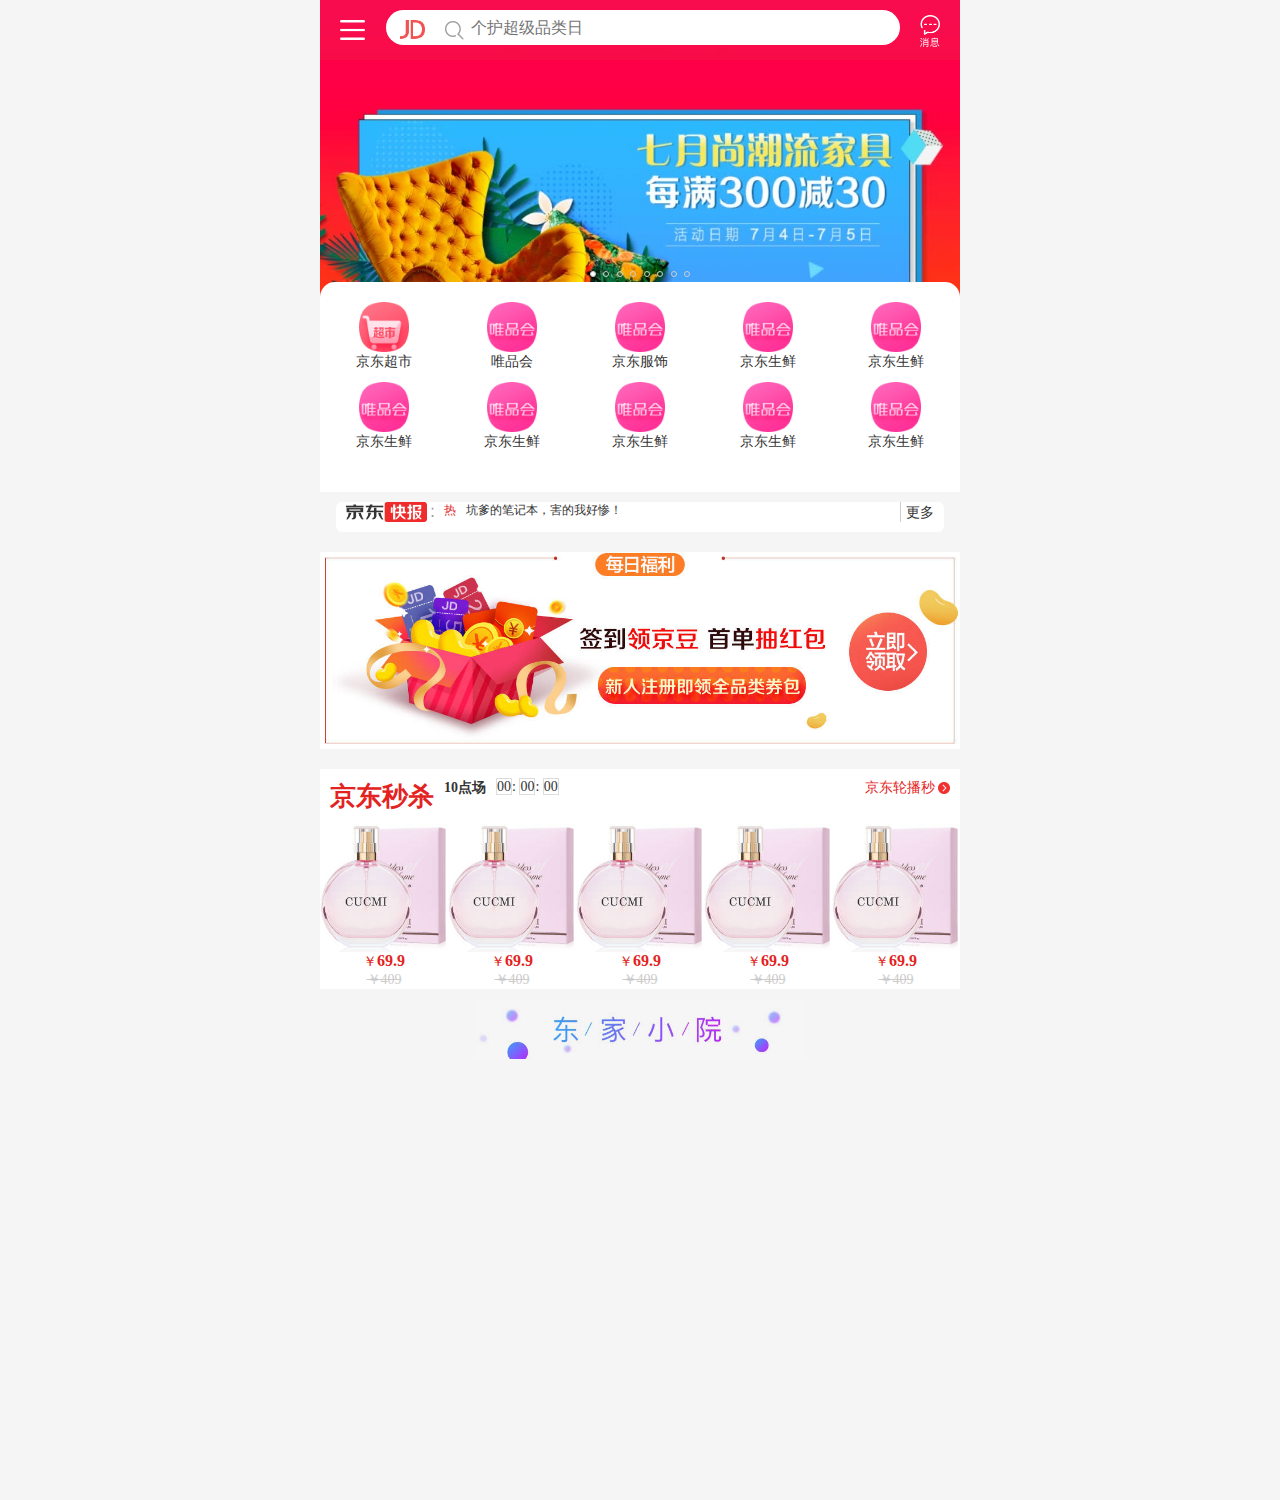
<file: 响应式开发 - 京东手机版/index-s.html>
<!doctype html>
<html>
<head>
<meta charset="utf-8">
<meta name="viewport" content="width=device-width, user-scalable=no, initial-scale=1.0">
<title>无标题文档</title>
<link rel="stylesheet" href="css/base.css">
<link rel="stylesheet" href="css/index-s.css">
<script src="js/index.js"></script>
</head>

<body>
<div class="jd-layout">
<!--搜索块-->
	<div class="jd-search">
		<a href="javascript" class="jd-menu"></a>
		<form action="" class="jd-searchbox">
			<input type="text" placeholder="个护超级品类日">
		</form>
		<a href="javascript" class="jd-info"></a>
	</div>
<!--轮播图-->
	<div class="jd-banner">
		<ul class="jd-slider">
			<li>
				<a href="javascript">
					<img src="uploads/banner1.jpg" alt="">
				</a>
			</li>
			<li>
				<a href="javascript">
					<img src="uploads/banner2.jpg" alt="">
				</a>
			</li>
			<li>	
				<a href="javascript">
					<img src="uploads/banner3.jpg" alt="">
				</a>
			</li>
		</ul>
		<ol class="jd-round">
			<li  class="active"></li>
			<li></li>
			<li></li>
			<li></li>
			<li></li>
			<li></li>
			<li></li>
			<li></li>
		</ol>
	</div>

<!--导航块-->
	<div class="jd-nav clearfix">
		<ul class="jd-list">
			<li><a href="javascript"><img src="uploads/nav-1.png" alt=""><p>京东超市</p></a></li>
			<li><a href="javascript"><img src="uploads/nav-2.png" alt=""><p>唯品会</p></a></li>
			<li><a href="javascript"><img src="uploads/nav-2.png" alt=""><p>京东服饰</p></a></li>
			<li><a href="javascript"><img src="uploads/nav-2.png" alt=""><p>京东生鲜</p></a></li>
			<li><a href="javascript"><img src="uploads/nav-2.png" alt=""><p>京东生鲜</p></a></li>
			<li><a href="javascript"><img src="uploads/nav-2.png" alt=""><p>京东生鲜</p></a></li>
			<li><a href="javascript"><img src="uploads/nav-2.png" alt=""><p>京东生鲜</p></a></li>
			<li><a href="javascript"><img src="uploads/nav-2.png" alt=""><p>京东生鲜</p></a></li>
			<li><a href="javascript"><img src="uploads/nav-2.png" alt=""><p>京东生鲜</p></a></li>
			<li><a href="javascript"><img src="uploads/nav-2.png" alt=""><p>京东生鲜</p></a></li>
		</ul>
	</div>
<!--产品块-->
	<div class="jd-product">
    <!--热词-->
    	<div class="hotnew">
    		<a href="javascript">
    			<img src="img/jd-news-tit.png" alt="" class="f_left"></a>
    		<a href="javascript"><span class="f_left hotword"><i>热</i>坑爹的笔记本，害的我好惨！</span></a>
    		<a href="javascript"><span class="f_right more">更多</span></a>	
    	</div>
    <!--主体广告区域-->
    	<div class="jd-ad">
    		<a href="javascript">
    			<img src="img/jdad.jpg" alt="">
    		</a>
    	</div>
    	<div class="jd-seckill clearfix">
    		<div class="jd-title clearfix">
    			<a href="javasrcipt" class="f_left kill-item1">
    				<strong>京东秒杀</strong>
    			</a>
    			<a href="javasrcipt"  class="f_left kill-item2">
    				10点场
    			</a>
    			<a href="javasrcipt"  class="f_left kill-item3">
    				<span>00</span>:
    				<span>00</span>:
    				<span>00</span>
    			</a>
				<a href="javasrcipt"  class="f_right kill-item4">
					京东轮播秒
				</a>
    		</div>
    		<div class="main-body">
    			<ul>
    				<li>
    					<a href="javasrcipt">
    						<img src="uploads/kill1.jpg" alt="">
    					</a>
    					<em>￥</em><span>69.9</span><br>
    					<span>￥409</span>
    				</li>
    				<li>
    					<a href="javasrcipt">
    						<img src="uploads/kill1.jpg" alt="">
    					</a>
    					<em>￥</em><span>69.9</span><br>
    					<span>￥409</span>
    				</li>
    				<li>
    					<a href="javasrcipt">
    						<img src="uploads/kill1.jpg" alt="">
    					</a>
    					<em>￥</em><span>69.9</span><br>
    					<span>￥409</span>
    				</li>
    				<li>
    					<a href="javasrcipt">
    						<img src="uploads/kill1.jpg" alt="">
    					</a>
    					<em>￥</em><span>69.9</span><br>
    					<span>￥409</span>
    				</li>
    				<li>
    					<a href="javasrcipt">
    						<img src="uploads/kill1.jpg" alt="">
    					</a>
    					<em>￥</em><span>69.9</span><br>
    					<span>￥409</span>
    				</li>
    			</ul>
    		</div>
    	</div><!--seckill-->
    	
    	<div class="floor-title">
    		<span>
    			<img src="uploads/ad1.jpg" alt="">
    		</span>
    	</div>
	</div><!--product-->
</div><!--jd-layot-->
</body>
</html>
</file>
<file: 云道/css/index.css>
@charset "utf-8";
/* CSS Document */
*{padding: 0; margin: 0; font-family: "微软雅黑"," 黑体"," 宋体"; box-sizing: border-box; }
ul,ol{list-style: none}
a{text-decoration: none}
input{outline: none;}
.f-left{float: left}
.f-right{float: right}
.algin-c{text-align: center}
img{vertical-align: top}
.clearfix::before,clearfix::after{content: ""; display: block; height: 0; clear: both}
button{background-color: #3498DB; padding: 10px 20px; border: none; color: #fff; border-radius: 10px; font-size: 14px;}
button:hover{background-color: #2C91D9}
.mask{position: absolute; left: 0; right: 0; top: 0; bottom: 0; background-color:rgba(15,15,15,.6); text-align: center; line-height: 150px; color: #fff; display: none}
/**版心***/
.w{width: 1170px; margin: 0 auto;}
/************以上是公共样式****************/

/********头区域*******/
header{height: 45px; background-color: #000000; color: #fff; font-size: 14px;}
header .w{height: 45px; line-height: 45px;}
header .w .head-nav{}
header .w .head-nav li{float: left; padding: 0 10px;}
header .w .head-nav li a{color: #fff;}
header .w .head-nav li a:hover{color: #32c5d2 !important}

/*******头部导航*******/
nav{height: 80px; border-bottom: 1px solid #ccc; line-height: 80px; background-color: #fff;}
nav .logo{margin-top: 20px;}
nav .navbar{margin-right: 250px;}
nav .navbar li{float: left; padding: 0 15px;}
nav .navbar li a{color: #333}

/*******海报轮播*******/
.banner{position: relative; overflow: hidden; width: 100%; }
.banner ul li{position: relative; z-index: 10}
.banner ul li img{width: 100%}
.banner ul li .banner-down{position: absolute; left: 480px; top: 260px;}

/**轮播加点*/
.banner ol{width: 100%; position: absolute; bottom: 20px;text-align: center; z-index: 11}
.banner ol li{display: inline-block; width: 15px; height: 15px; margin: 0 5px;  cursor: pointer; background: url(../img/b05.png) no-repeat -7px -7px;}
.banner ol li:hover{background: url(../img/b05.png) no-repeat -37px -7px;}

/**轮播左右按钮*/
.banner .arror{position: absolute; z-index: 22; top: 50%; margin-top: -30px;}
.banner .arror div{width: 40px; height: 58px; background: url(../img/a22.png) no-repeat; position: absolute; overflow: hidden;}
.banner .arror .prev{background-position: -15px -30px; left: 10px}
.banner .arror .next{background-position: -70px -31px; right: 8px}

/******新闻区域*****************/
.new{ background-color: #fff; padding: 30px 0; overflow: hidden;}
.new-topbar{width: 570px; height: 300px; }
.new-topbar ul{width: 100%;box-sizing: border-box;}
.new-topbar ul li{float: left; line-height: 40px; font-weight: 800; padding: 0 10px; }
.new-topbar ul li.active,.new-topbar ul li:hover{border-bottom: 2px solid red;}
.new-topbar ul li a{color: #333;}
.new-topbar ul .news.active{border-bottom: 2px solid lightblue;}

.new-box{width: 100%; height: 270px; border: 1px solid #ddd; padding: 20px; }
.new-box p{margin-top: 20px; text-indent: 2em; line-height: 1.5em; margin-bottom: 10px; color: #A49E9E}
.new-box a{display: inline-block; width: 150px; margin-bottom: 5px; position: relative;}
.new-box a+a{margin-left: 30px;}
.new-box a img{width: 100%;}

.new-box a:hover .mask{display: block}
.new-table{border-collapse: collapse; width: 570px;  }
.new-table,tr,td{border:1px solid #ddd;}
.new-table tr{width: 570px; height: 110px; }
.new-table tr td{padding: 20px;}
.new-table tr td img{display:inline-block; width: 70px; vertical-align: middle; padding: 2px; border: 1px solid #ccc; border-radius: 2px; margin-right: 10px;}
.new-table tr td a{color: #444; }
.new-table tr td a h3{font-weight: 100; font-size: 16px;}
.new-table tr td p{color: #555; font-size: 12px;}
.new-more{color: #444;}
.new-more:hover{color: aquamarine}

/********产品区域*****/
.product{margin-top: 140px; height: 180px; overflow: hidden;}
.product>div{float: left; height: 180px;}

.product img{width: 100%; border-radius: 10px;}
.product div:first-child{width: 362px;height: 180px; margin-right: 30px; position: relative;}
.product .video:hover .mask{display: block; font-size: 30px;}

/**产品中图片轮播*/
.product .slider{width: 360px;}
.product .right{margin-left: 60px;}
.product .right h3{margin:20px 0}
.product .right p{font-size: 12px; color: #666; line-height: .2em; margin-bottom: 20px;}

/********联系我们************************************/
.contect{background-color: #eee; padding-top: 40px;}
.contect .w{padding: 20px; background-color: #fff; height: 390px;}
.contect .w .top{height: 130px; border-bottom: 1px solid #ddd; line-height: 130px;}
.contect .w .top span{display: inline-block; width: 50px; height: 50px; border-radius: 50%; background-color: #eee; position: relative}
.contect .w .top span i{position: absolute; top: 50%; left: 50%; margin: -12px 0 0 -12px; font-size: 24px; color: #677083 !important}
.contect .w .top a:hover i{color: #32c5d2 !important}

.contect .w .top .right{width: 325px; height: 47px; margin-top: 41px; position: relative; border: 1px solid #ddd}
.contect .w .top .right input{position: absolute; left: 0; height: 45px; width: 218px; border:none; padding-left: 5px;}
.contect .w .top .right button{position: absolute; right: 0; height: 45px; width: 104px; border-radius: 0; background-color: #32c5d2; font-size: 16px;}

.contect .w .bottom{padding: 40px 20px;}
.contect .w .bottom dl{float: left;}
.contect .w .bottom dl+dl{margin-left: 100px;}
.contect .w .bottom dt{font-weight: 600; margin-bottom: 15px; color:rgba(100,103,103,1.00);}
.contect .w .bottom dd{font-size: 14px; line-height: 1.8em; position: relative; color: #666;}
.contect .w .bottom dd::before{content: ""; width: 6px; height: 6px; background-color: #32c5d2; position: absolute; left: -15px; top: 50%; margin-top: -3px;}
.contect .w .bottom .contect-us{margin-left: 200px; width: 190px;}
.contect .w .bottom .contect-us dt{margin-bottom: 20px;}
.contect .w .bottom .contect-us p{ font-size: 16px; color: #777; line-height: 1.3em;}
.contect .w .bottom .contect-us a{color: #32c5d2}
.contect .w .bottom .sweep{width: 100px; text-align: center;} 
.contect .w .bottom .sweep img{width: 100%;}
.contect .w .bottom .sweep p{font-size: 14px;}


/****底端*****/
footer{height: 100px; background-color:rgba(58,60,61,1.00); text-align: center; color: #fff; line-height: 100px; overflow: hidden;}

footer a{color: #666;}

footer i{color: #fff}
</file>
<file: 仿京东/css/base.css>
@charset "utf-8";
/* CSS Document */
/*css 初始化 */
html, body, ul, li, ol, dl, dd, dt, p, h1, h2, h3, h4, h5, h6, form, fieldset, legend, img {
	margin: 0;
	padding: 0;
	font-family: "微软雅黑", " 宋体", " 黑体"
}
fieldset, img, input, button {
	border: none;
	padding: 0;
	margin: 0;
	outline-style: none;
}
ul, ol {
	list-style: none;
}
input {
	padding-top: 0;
	padding-bottom: 0;
	font-family: "SimSun", "微软雅黑", "宋体";
}
select, input {
	vertical-align: middle;
}
select, input, textarea {
	font-size: 12px;
	margin: 0;
}
textarea {
	resize: none;
} /*防止拖动*/
img {
	border: 0;
	vertical-align: middle;
}  /*  去掉图片低测默认的3像素空白缝隙*/
table {
	border-collapse: collapse;
}
body {
	font: 12px/150% Arial, Verdana, "\5b8b\4f53";
	color: #666;
	background: #eee;
}
.clearfix:before, .clearfix:after {
	content: "";
	display: table;
}
.clearfix:after {
	clear: both;
}
.clearfix {
 *zoom:1;/*IE/7/6*/
}
a {
	color: #999;
	text-decoration: none;
}
a:hover {
	color: #f10215;
}
h1, h2, h3, h4, h5, h6 {
	text-decoration: none;
	font-weight: normal;
	font-size: 100%;
}
s, i, em {
	font-style: normal;
	text-decoration: none;
}
.col-red {
	color: #f10215!important;
}
/*公共类*/
.w {  /*版心 提取 */
	width: 1190px;
	margin: 0 auto;
}
.fl {
	float: left
}
.fr {
	float: right
}
.al {
	text-align: left
}
.ac {
	text-align: center
}
.ar {
	text-align: right
}
.hide {
	display: none
}


/**************************  body  **************************************/
/**头部广告区域*/
.hdad {
	width: 100%;
	height: 80px;
	background: #58dfd1;
}
.hdad .w {
	height: 80px;
	position: relative;
}
.hdad .w a {  /***banner**/
	display: block;
	width: 1190px;
	height: 80px;
	background: url(../image/header.jpg) no-repeat center;
}
.hdad .w i {/****close关闭按钮*****/
	display: block;
	width: 20px;
	height: 20px;
	background: rgb(45,45,45);
	opacity: 0.3;
	color: #fff;
	font-size: 30px;
	line-height: 20px;
	text-align: center;
	position: absolute;
	top: 10px;
	right: 0;
	cursor: pointer		
}


/***头部导航开始*/
.shortcut {
	height: 30px;
	background: #e3e4e5;
	border-bottom: 1px solid #ddd;
	line-height: 30px;
}
.shortcut .w {
	font-weight: 400;
	color: #999;
}
/***头部导航左边***/
.shortcut .w .fl {
	margin-left: 210px;
}
.shortcut .w .fl i {
	color: red;
	padding-right: 4px;
}
/**头部导航右边**/
.shortcut li {
	float: left;
	padding: 0 10px;
}
.shortcut .line {/*******直线********/
	width: 1px;
	height: 10px;
	background: #ccc;
	margin-top: 10px;
	padding: 0
}
.shortcut .mob {/***手机京东***/
	position: relative;
	z-index: 21;
}
.shortcut .mobcode {
	position: absolute;
	left: 3px;
	width: 66px;
	height: 66px;
	border: 1px solid #cfcfcf;
}
.shortcut .mobcode::before {
	display: block;
	content: "";
	width: 0;
	height: 0;
	position: absolute;
	left: 50%;
	margin-left: -5px;
	top: -15px;
	border: 10px solid transparent;
	border-bottom-color: #f0f3ef;
	z-index: 55;
}
.mobcode .mobcode_icon {
	width: 60px;
	height: 60px;
	background: url(../image/index_w.png) no-repeat #f6f6f6;
	margin: 4px auto;
}
.shortcut .triangle { /*********向下的 > 三角符号******/
	padding: 0 20px 0 10px;
	position: relative;
}
.shortcut .triangle i {
	font: 400 12px/12px "宋体";
	position: absolute;
	top: 14px;
	right: 8px;
	width: 12px;
	overflow: hidden;
	height: 6px;
}
.shortcut .triangle s {
	position: absolute;
	top: -6px;
	left: 0
}
/*** ******************* 头部导航end*******************/

/*** header main****/
.header .w {
	height: 140px;
	position: relative;
}
.header .w .logo {/***logo**/
	position: absolute;
	top: -31px;
	left: 0;
	z-index: 2;
}
.header .w .logo a {
	display: block;
	width: 190px;
	height: 170px;
	background: url(../image/sprite.head.png) no-repeat;
	overflow: hidden;
	font-size: 0;
	box-shadow: 0 0 15px #ccc;
}

.header .search {/***search***/
	position: relative;
	height: 60px;
	z-index: 1;
}
.search_logo {
	position: absolute;
	left: 0;
	top: 10px;
}
.search_logo a {
	display: block;
	width: 140px;
	height: 60px;
	background: url(../image/sprite.head.png) no-repeat -190px 0;
}
.form {
	width: 550px;
	height: 35px;
	background: #fff;
	position: absolute;
	left: 300px;
	bottom: 0;
}
.form input {
	width: 450px;
	height: 25px;
	border: 1px solid transparent;
	line-height: 25px;
	font-size: 14px;
	padding: 4px 44px 4px 4px;
	color: #989898;
}
.form span {
	position: absolute;
	top: 10px;
	right: 80px;
	width: 19px;
	height: 15px;
	background: url(../image/sprite-photo-search.png) no-repeat 0 0
}
.form span:hover {
	background-position: -30px 0;
}
.form button {
	width: 50px;
	height: 35px;
	background: #f10215;
	position: absolute;
	bottom: 0;
	color: #fff;
}

.header .shop_car {/***shopcar**/
	position: absolute;
	right: 100px;
	top: 23px;
	z-index: 11;
	background: #fff;
}
.shop_car .shop {
	width: 190px;
	height: 36px;
	line-height: 36px;
	border: 1px solid #e3e4e5;
	position: relative;
}
.shop .shop_icon {
	position: absolute;
	left: 50px;
	top: 10px;
	font-size: 16px;
}
.shop a {
	margin-left: 30px;
}
.shop .top {
	position: absolute;
	top: 5px;
	left: 145px;
	font-size: 12px;
	background: #f10215;
	padding: 1px;
	line-height: 12px;
	border-radius: 7px;
	;
	color: #fff;
	min-width: 12px;
}

.hotwords {/***hotwords**/
	width: 513px;
	height: auto;
	position: absolute;
	left: 300px;
	margin-top: 5px;
}
.hotwords a {
	margin-right: 5px;
}

.navitems {/**navitems**/
	position: absolute;
	bottom: 0;
	left: 200px;
	height: 40px;
	width: 790px;
	line-height: 40px;
	font-size: 14px;
}
.navitems li {
	float: left;
}
.navitems li a {
	color: #333;
	padding: 0 15px;
}
.navitems li a:hover{color: #c81623}

.sale_Ad {/**右边的广告sale_Ad**/
	width: 190px;
	height: 40px;
	position: absolute;
	bottom: 5%;
	right: 0;
	background: pink;
	background: url(../image/index_sale.png) no-repeat center;
}
.sale_Ad a {
	display: block;
	width: 190px;
	height: 40px;
}

/************************ALL  header   end***********************/

/***********footer**************************/
.footer {
	height: 580px;
}
.footer a:hover {
	color: #f10215
}
.service {
	border-bottom: 1px solid #dedede;
	padding: 20px 0
}
.ser_pic {
	width: 1190px;
	height: 74px;
	margin: 0 auto;
	line-height: 74px;
	;
}
.ser_pic li {
	float: left;
	width: 297px;
	height: 42px;
	position: relative;
}
.ser_pic h1 {
	font-weight: 700;
	font-size: 18px;
	color: #333;
	position: absolute;
	left: 30%;
}
.ser_pic span {
	position: absolute;
	left: -25%;
	top: 0;
	margin-top: 17px;
	width: 36px;
	height: 40px;
	overflow: hidden;
	background: url(../image/index_footer.png) no-repeat 0 -156px
}
.ser_pic li:nth-child(2) span {
	background-position: 0 -199px;
}
.ser_pic li:nth-child(3) span {
	background-position: 0 -242px;
}
.ser_pic li:nth-child(4) span {
	background-position: 0 -284px;
}

.service-main dl {/***service-main***/
	width: 195px;
	height: 160px;
	float: left;
	margin-top: 20px;
}
.service-main dt, range dt {
	height: 30px;
	font-size: 14px;
	font-family: "微软雅黑";
}
.service-main dd {
	height: 20px;
}
.range {
	width: 203px;
	height: 130px;
	background: url(../image/index_footer.png) no-repeat 0 0;
	overflow: hidden;
	padding-top: 20px;
}
.range dt {
	text-align: center;
}
.range dd {
	line-height: 1.6em;
	margin-top: 5px;
}
.range dd p:last-of-type {
	text-align: right;
	font-family: "宋体";
}
.range dt, .service-main dd a, .range dd p a, .links a {
	color: #666
}

.announce {/***copyright***/
	margin-top: 20px;
}
.announce .w {
	border-top: 1px solid #e1e1e1;
	text-align: center;
}
.links {
	padding: 10px 0
}
.links span {
	color: #ccc;
}
.links a, .copyright span {
	padding: 0 10px;
}
.copyright span {
	color: #999;
	line-height: 1.8em;
}
.copyright span i {
	display: inline-block;
	width: 18px;
	height: 10px;
	background: url(../image/index_footer.png) no-repeat right -120px;
}
.copyright .copyright_icon2 {
	background-position: right -103px;
}
.copyright .copyright_icon3 {
	background-position: right -136px;
}
.copyright_icon {
	height: 120px;
}
.copyright_icon a {
	display: inline-block;
	width: 110px;
	height: 33px;
	margin-top: 44px;
	background: url(../image/index_footer.png) no-repeat right 0;
}
</file>
<file: 仿京东/css/index.css>
@charset "utf-8";
/* CSS Document */
* {
	padding: 0;
	margin: 0;
}
a:hover {
	color: #f10215
}
ul, ol {
	list-style: none;
}
/****fs*******/
.fs {
	margin-top: 1px;
}
.fs_banner {
	position: relative;
}
.fs_banner a {
	position: absolute;
	top: 0;
	left: 0;
	width: 100%;
	height: 480px;
	background: url(../image/index_banner1.png) no-repeat top center;
}
/***左侧导航***/
.fs .w {
	position: relative;
}
.aside_left {
	width: 190px;
	height: 458px;
	padding: 12px 0;
	float: left;
	background: #fff;
}
.menu li {
	padding-left: 10px;
	height: 28px;
	line-height: 31px;
	font-size: 14px;
}
.menu li a {
	color: #666;
}
.menu li a:hover {
	color: #f10215
}
.menu .menu_line {
	font-size: 12px;
	padding: 2px;
}
/***轮播图*/
.banner_slide, .box_Ad, .aside_right {
	height: 470px;
	float: left;
	margin: 11px 9px;
}
.banner_slide {
	width: 593px;
	overflow: hidden;
	position: relative;
}
.slide_list li {
	float: left;
}
.circle {
	position: absolute;
	bottom: 10px;
	left: 15%;
}
.circle li {
	width: 6px;
	height: 6px;
	border: 2px solid #bbb;
	border-radius: 50%;
	display: inline-block;
	margin: 4px;
}
.circle li.active {
	background-color: #fff;
	transform: scale(1.5);
	border-color: rgba(57,55,55,.5);
}
.arrow {
	width: 24px;
	height: 40px;
	background: rgba(148,145,145,.3);
	position: absolute;
	top: 50%;
	margin-top: -20px;
	text-align: center;
	font: 600 20px/40px "宋体";
	color: #fff;
}
.arrow_left {
	left: 0;
}
.arrow_right {
	right: 0
}
.box_Ad, .aside_right {
	width: 190px;
}
.box_Ad {
	margin-left: 0;
}
.box_Ad .box {
	margin-bottom: 10px;
}
.aside_right {/***右侧栏**/
	margin: 0;
	margin-top: 10px;
	background: #fff;
}
.jd_user {/***user**/
	height: 78px;
	text-align: center;
	padding-top: 62px;
	position: relative;
	font-family: "微软雅黑"
}
.user_img {
	width: 65px;
	height: 65px;
	position: absolute;
	left: 50%;
	margin-left: -33px;
	top: -10px
}
.user_img a {
	display: block;
	border-radius: 50%;
	border: 5px solid #e3e1df;
	overflow: hidden;
	box-shadow: 3px 6px 25px #c3c3c3
}
.user_img a img {
	width: 55px;
	height: 55px;
}
.user_sign {
	height: 78px;
}
.jd_btn {
	margin-top: 10px;
}
.jd_btn a {
	display: inline-block;
	width: 70px;
	height: 25px;
	line-height: 25px;
	border-radius: 12px;
	text-align: center;
	box-shadow: 6px 8px 20px rgba(45,45,45,.15);
	margin: 0 5px;
}
.jd_btn a:hover {
	color: #fff;
	background: #e01222
}
.jd_btn .btn1 {
	background: #fff;
	color: #e43f3b;
}
.jd_btn .btn2 {
	background: #363634;
	color: #e5d790;
}
.jd_news {/****news****/
	height: 120px;
	margin-top: 10px;
}
.news_txt {
	height: 26px;
}
.news_txt a {
	display: inline-block;
	padding: 0 15px;
	color: #333;
}
.news_txt .news_item1 {
	border-right: 1px solid #dfe0e1;
}
.news_txt .news_item3 {
	float: right;
}
.news_contant {
	padding: 2px 15px;
}
.news_contant a {
	line-height: 1.8em;
}
.jd_service {/****service****/
	padding: 5px 11px 11px;
}
.jd_service_items {
	height: 180px;
	border-top: 1px solid #ccc;
	;
	padding-top: 15px;
}
.jd_service_items li {
	width: 42px;
	height: 55px;
	float: left;
	text-align: center;
}
.jd_service_items a {
	display: block;
	padding-top: 6px;
	position: relative;
}
.jd_service_items a:hover span {
	color: #e01222
}
.jd_service_items i {
	display: block;
	width: 25px;
	height: 25px;
	margin: 4px auto 0;
	background: url(../image/sprite.service.png) no-repeat -144px -42px;
}
.jd_service_items li a span {
	display: block;
	height: 25px;
	line-height: 25px;
	color: #bea68d;
	border-bottom: 2px solid #fff;
}
/********fs  end**************/


/*************floors*******************/
.floors {
	margin: 20px 0;
}
.fl_left {/****倒计时******/
	width: 190px;
	height: 275px;
	background: #e83632;
	float: left;
	text-align: center;
}
.fl_left a {
	color: #fff;
}
.fl_left h1 {
	margin-top: 42px;
	font-size: 30px;
}
.fl_left h2 {
	margin-top: 20px;
	font-size: 20px;
	color: rgba(255, 255, 255, 0.5);
}
.fl_left i {
	display: block;
	width: 20px;
	height: 33px;
	margin: 15px auto;
	background: url(../image/index_second.png) no-repeat -35px -25px;
}
.fl_left p {
	font-size: 16px;
}
.fl_left .box {
	width: 40px;
	height: 40px;
	background: #2f3430;
	display: inline-block;
	margin-top: 20px;
	text-align: center;
	line-height: 40px;
	font-size: 18px;
	font-weight: 600;
	margin-right: 5px;
	position: relative;
}
.fl_left .box::before {
	display: block;
	content: "";
	width: 40px;
	height: 1px;
	background: #e83632;
	position: absolute;
	left: 0;
	top: 50%;
}
.fl_mid {
	width: 800px;
	height: 275px;
	float: left;
	position: relative;
	overflow: hidden;
}
.fl_mid ul {
	width: 1000%;
	position: relative;
	z-index: 0;
}
.fl_mid li {
	float: left;
}
.fl_mid li a {
	display: block;
	width: 200px;
	height: 275px;
	margin-right: 1px;
	background: #fff;
	text-align: center;
}
.fl_mid img {
	margin-top: 50px;
}
.fl_mid img:hover {
	opacity: .7
}
.fl_mid p {
	margin: 15px 0
}
.fl_mid .price {
	width: 162px;
	height: 22px;
	border: 1px solid #e33333;
	line-height: 22px;
	margin: 0 auto;
}
.price span {
	display: inline-block;
	width: 80px;
	height: 22px;
	float: left;
}
.price span:first-of-type {
	color: #fff;
	background: #e33333;
	font-size: 14px;
	font-weight: 600;
}
.fl_mid button {
	width: 20px;
	height: 40px;
	position: absolute;
	top: 100px;
	z-index: 1;
	background: rgba(192,183,184,.6);
	font: 18px "宋体";
	color: #fff;
}
.fl_mid button:hover {
	background: rgba(192,183,184,.9);
}
.fl_mid .btn1 {
	left: 0
}
.fl_mid .btn2 {
	right: 0
}
.fl_right {
	width: 199px;
	height: 275px;
	float: right;
	background: #fff;
	overflow: hidden;
	position: relative;
}
.fl_right ul {
	width: 200%;
}
.fl_right li {
	float: left;
}
.fl_right li a {
	display: inline-block;
	width: 180px;
	height: 260px;
	margin: 8px 10px;
}
.fl_right .circle {
	position: absolute;
	bottom: 10px;
	width: 100%;
	font-size: 0;
	text-align: center;
}
.fl_right span {
	display: inline-block;
	width: 6px;
	height: 6px;
	border-radius: 50%;
	background: #ddd;
	margin: 0 5px;
}
.fl_right span.on {
	background: red;
}
</file>
<file: 仿UC/css/index.css>
@charset "utf-8";
/* CSS Document */

/********公共样式*******/
html,body{width: 100%;}
html,body,h1,h2,h3,h4,h5,h6,p,ul,ol,li,dd{margin: 0; padding: 0; font-family: "微软雅黑"," 黑体"," 宋体"}
ul,ol{list-style: none}
a{text-decoration: none; color: #555;}
a:hover{color: #ff8c58;}
input{outline: none;}
img{vertical-align: top}
/**去除select 默认的样式，使各个浏览器显示一致*/
select{border: solid 1px #ddd; appearance:none;-moz-appearance:none;-webkit-appearance:none;-ms-appearance:none;}
select::-ms-expand { display: none; }/*清除ie默认的样式*/
/*清除浮动*/
.clearfix::before,.clearfix::after{content: ""; display: block; height: 0; clear: both; visibility: hidden;}
.clearfix{zoom:0;}
/*版心*/
.w{width: 1000px; margin: 0 auto;}
/*浮动*/
.f-left{float: left;}
.f-right{float: right}
/**********以上是公共样式*********************************/

.header{height: 70px; line-height: 70px; box-sizing: border-box;}
.header .logo{margin-top: 10px;}
.header .nav{box-sizing: border-box}
.header .nav > ul > li{float: left; position: relative; font-size: 16px;}
.header .nav > ul > li:hover,.header .nav li.active{border-bottom: 2px solid #ff8c58;}
.header .nav li > a{padding: 0 30px; color: #575757;  }
.header .nav li a:hover,.header .nav li a.current{color: #ff8c58;}

/**下拉菜单*/
.header .nav .down{position: absolute; top: 72px; left: 0; width: 120px; background-color: #fff; display: none; }
.header .nav .down ul{}
.header .nav ul li:hover .down{display: block; transition: all 1s; z-index: 11;}
.header .nav .down li{height: 30px; line-height: 30px; font-size: 14px; text-align: center; text-transform: uppercase;}
.header .nav .down li a{padding: 0}
.header .nav .down li:hover{background-color: #f6f6f6;}
/******头部导航结束*****************/

/***轮播图*************/
.banner{width: 100%; height: 400px; overflow: hidden; position: relative; top: -8px;}
.banner .slider{width: 3000px;}
.banner img{height: 398px;}
.banner .slider li{position: absolute; left: 50%; margin-left: -947px; top: 0;}
.banner .circle{position: absolute; bottom: 10px; text-align: center; width: 100%; cursor: pointer;}
.banner .circle li{width: 16px; height: 16px; border-radius: 50%; display: inline-block; background-color: #fff; margin: 0 5px; box-shadow: 0 2px #ccc;}
.banner .circle li.active{background-color: #ff6600;}

/******主体内容区域********/
.content{width: 100%; }
.content .download{height: 150px; padding: 20px 0; box-sizing: border-box;}
.content .download ul{width: 90px; height: 100px; float: left; font-size: 12px; text-align: center;}
.content .download ul+ul{margin-left: 60px;}
.content .download ul li{text-align: center;}
.content .download ul dd{width: 100px; height: 70px; }
.content .download ul:first-child a,.content .download ul:last-child a{color: #999;}
.content .download ul li a{color: #666;}
.content .download a:hover,
.content .bottom .top a:hover,
.content .bottom .center .mask a:hover,
.content .bottom .bottom a:hover{color: #ff8c58;}

/**内部区域底部**/
.content .bottom{height: 360px; color: #555;}
.content .bottom > div{width: 290px; height: 350px; float: left;}
.content .bottom > div+div{margin-left: 50px;}
.content .bottom .top{height: 60px; line-height: 60px;}
.content .bottom .top h3{font-weight: 100; font-size: 16px;}
.content .bottom .top a{color: #555; font-size: 14px;}
.content .bottom .center{height: 154px; background-color: pink; position: relative;}
.content .bottom .center .mask{width: 100%; height: 35px; line-height: 35px; text-align: center; background-color:rgba(201,201,201,.8); position: absolute; bottom: 0; left: 0; font-size: 14px;}
.content .bottom .center .mask a{color: #666;}
.content .bottom .bottom{height: 140px; padding: 10px 0;}
.content .bottom .bottom a{font-size: 12px; line-height: 1.8em; color: #666;}


.footer{width: 100%; background-color: #333; overflow: hidden; padding-bottom: 30px;}
.footer a{color: #9e9e9e;}
.footer a:hover{color: #ff8c58;}
.footer .top{ padding: 20px 0; box-sizing: border-box; border-bottom: 1px solid #444; overflow: hidden;}
.footer .top dl{float: left; }
.footer .top dl+dl{margin-left: 100px;}
.footer .top dl dt{margin-bottom: 10px;}
.footer .top dl dd{font-size: 12px; line-height: 1.5em;}

/**最后一组dl**/
.footer .top .select{width: 120px; height: 25px; background-color: #333; color: #9e9e9e; padding-left: 25px; background: url(../img/05.png) no-repeat 8px,url(../img/triangle.png) no-repeat scroll right 10px center transparent; font-size: 14px;}
.footer .top dl:nth-last-child(1) dd{font-size: 14px;}
.footer .top dl .icon{padding-left: 28px; background: url(../img/icon.png) no-repeat -3px 2px;}
.footer .top dl .icon1{background-position: 0 2px}
.footer .top dl .icon2{background-position: 0 -24px}
.footer .top dl .icon3{background-position: 0 -50px}
.footer .top dl .icon4{background-position: 0 -77px}
.footer .top dl .icon5{background-position: 0 -100px}
.footer .top dl .icon6{background-position: 0 -127px}

/***底部外部链接****/
.footer .center .link{height: 40px; line-height: 40px; font-size: 12px; border-bottom: 1px solid #444; color: #666}
.footer .center .link span{padding: 0 5px 0 10px; color: #9e9e9e}
.footer .bottom{padding: 30px 0;}
.footer .bottom .left .logo{padding:15px 20px 0 0;}
.footer .bottom .left .copyright{display: inline-block; font-size: 12px; color: #666}
.footer .bottom .right{text-align: right;}
.footer .bottom .right p{margin-bottom: 10px;}
.footer .bottom .right a{padding: 0 4px;}
</file>
<file: 仿w3c案例/style/w3c.css>
@charset "utf-8";
*{padding: 0; margin: 0;}
a{text-decoration: none; color: #459df5}
a:hover{text-decoration: underline;}


.header{height: 32px; line-height: 32px; border-bottom: 1px solid #E4DEDE;}
.header .text{float: right; margin-right: 20px;}
.header a{ display: inline-block; color: #444; padding-right: 13px; font-size: 14px; font-weight: 700; padding-left: 5px;}
.header .text h4{display: inline-block; color: #A6A1A1; font-size: 14px;}

.headerm{height: 60px; width: 800px; text-align: center; line-height: 106px; margin: 20px auto;}
.headerm img{float: left;  }
.headerm input{width: 500px; height: 30px; float: left; margin-top: 20px; color: #4DA6D8;}


.nav{height: 40px; background: #459df5; min-width: 1000px;}
.nav .navmain{margin: auto; width: 1100px; height: 40px;}
.nav ul{list-style: none;}
.nav li{float: left; line-height: 40px; padding:0 30px; text-align: center;}
.nav li a{color: #fff; }
.nav li:hover{background: #3B7BC7;}

.nav .text{float: right; line-height: 40px;}
.nav .text a{color: #FFFFFF;}


.imp{background: #f5f5f5;}
.main{width: 1100px; background: #fff; margin: 20px auto; border: 1px solid #eee;}
.main h1{font-size: 30px; color: #333; font-family: "微软雅黑"," 宋体"," 黑体"; font-weight: 400; margin: 10px 0px;}
.main p{line-height: 1.8em; font-size: 16px; text-indent: 2em; margin: 15px;}
.main h3{font-size: 22px; font-family: "微软雅黑"," 宋体"," 黑体"; font-weight: 400; border-left: 10px solid #459df5; margin: 20px 0; padding-left: 20px;}
.main h4{font-size: 20px; font-family: "微软雅黑"," 宋体"," 黑体"; font-weight: 400;}

.main .list{
	border-top: 1px solid #EBE5E5;
	border-bottom: 1px solid #EBE5E5;
	
	list-style-position: inside;
	list-style-type: disc;
	margin: 10px;
}
.list ol{color: #64BAD4; padding: 15px 30px;}

.main ul{margin: 10px 60px;}
.main ul li{font-size: 14px; line-height: 1.8em;}
</file>
<file: 响应式开发 - 京东手机版/css/base.css>
@charset "utf-8";
/* CSS Document */

/*公共样式*/
/*样式重置,在移动端，手机内核几乎都是webkit*/
* {
	padding: 0;
	margin: 0;
	box-sizing: border-box;
	-webkit-tap-highlight-color: transparent;/*去除浏览器点击时的高亮*/
}
body, html {
	font-size: 14px;
	font-family: "微软雅黑", " 黑体", " 宋体";
	color: #ccc;
	width: 100%;
	height: 100%;
	background-color: rgb(245,245,245);
}
a,
a:hover {
	text-decoration: none;
	color: #333;
}

ul, ol {
	list-style: none;
}
input, textarea {
	/*清除文本框获取焦点的的默认边框阴影*/
	outline: none;
	/*去除边框*/
	border: none;
	resize: none;
	-webKit-appearance: none; /*清除默认样式*/
}
.f_left{float: left;}
.f_right{float: right}
.m_left10{margin-left: 10px;}
.m_right10{margin-right: 10px;}
.m_top10{margin-top: 10px;}
.clearfix::before, .clearfix::after {
	content: "";
	display: block;
	height: 0;
	line-height: 0;
	clear: both;
	visibility: hidden;
}
img{vertical-align: top;}
[class^="icon-"] {
	background: url("../img/jd-sprites (1).png") no-repeat;
	background-size: 200px 200px;
	vertical-align: top;
	box-sizing: content-box;
}
</file>
<file: 响应式开发 - 京东手机版/css/index-s.css>
@charset "utf-8";
/* CSS Document */
.jd-layout{
	width: 100%;
	/*最大宽度*/
	max-width: 640px;
	min-width: 320px;
	margin: 0 auto;
	height: 1500px;
}
/*头部搜索块这块有3种方式
*1.flex:1 有兼容性，这个不选
*2. 给中间元素添加margin:0 100px;  问题是中间这个元素不要设置具体的宽度，不然不起作用。
*3. 给中间元素加padding ; width:100%; 
*  一般选择第2种方式
*/
/*顶部搜索块*/
.jd-search{
	width: 100%;
	height: 60px;
	max-width: 640px;
	position: fixed;
	background:rgba(227,62,65,.2);
	z-index: 99;
}
/**头部左边菜单导航*/
.jd-menu{
	width: 36px;
	height: 26px;
	position: absolute;
	left: 20px;
	top: 50%;
	margin-top: -10px;
	background: url(../img/meru.png) no-repeat;
	background-size: 70%;;
}
/*头部右边*/
.jd-info{
	width: 40px;
	height: 63px;
	position: absolute;
	right: 0;
	top: 50%;
	margin-top: -15px;
	color: #fff;
	background: url(../img/info.png) no-repeat;
	background-size: 50%;
}
/*头部中间*/
.jd-searchbox{
	width: 100%;
	height: 100%;
	padding-left: 66px;
	padding-right: 60px;
}
/*头部logo*/
.jd-searchbox::before{
	content: "";
	position: absolute;
	top: 50%;
	margin-top: -10px;
	left: 80px;
	width: 25px; 
	height: 20px;
	background: url(../img/jd-spirit.png) no-repeat 0 0;
	background-size:250px 250px;
}
/*搜索图标*/
.jd-searchbox::after{
	content: "";
	position: absolute;
	top: 50%;
	margin-top: -10px;
	left: 125px;
	width: 20px; 
	height: 20px;
	background: url(../img/jd-spirit.png) no-repeat -60px -109px;
	background-size:200px 200px;

}
/*头部输入框*/
.jd-searchbox > input{
	width: 100%; 
	height: 35px;
	margin-top: 10px;
	border-radius: 18px;
	padding-left: 85px;
	color: #666;
	font-size: 16px;
}

/***********头部结束************************************************************************/

/**轮播图**************************************************************************************/
.jd-banner{ 
	width: 100%;
	overflow: hidden;
	position: relative;
}
.jd-banner .jd-slider{
	width: 1000%;
	position: relative;
	left: -100%;
}
.jd-banner .jd-slider>li{
	width: 10%;
	float: left
}

.jd-banner .jd-slider li img{
	width: 100%;
}
/*轮播图小圆点*/
.jd-round{
	position: absolute;
	bottom: 10%;
	width: 100%;
	text-align: center;
}
.jd-round li{
	width: 6px; 
	height: 6px;
	border: 1px solid #ccc;
	border-radius: 50%;
	display: inline-block;
	margin: 0 2px;
}
.jd-round li.active{background-color: #fff;}



/***导航部分******************************************/
.jd-nav{
	width: 100%;
	position: relative;
	top: -2%;
	background-color: #fff;
	padding: 10px 0 40px 0 ;
	border-radius: 15px 15px 0 0;
}
.jd-list{
	
}
.jd-list li{
	float: left;
	width: 20%;
	text-align: center;
	margin-top: 10px;
}

.jd-list li img{
	/**图片大小根据业务的需求*/
	width: 50px;
}
.jd-list li p{
	line-height: 20px;
}

/***产品块**/
.jd-product{
	width: 100%;
	margin-top: 0;
}

.hotnew{
	width: 95%;
	margin: -20px auto;
	height: 30px;
	background-color: #fff;
	padding: 0 10px;
	overflow: hidden;
	border-radius: 6px;
}
.hotnew img{
	width: 15%;
}
.hotnew .hotword{
	font-size: 12px;
}
.hotnew i{
	font-style: normal;
	padding: 0 10px;
	color: #e32322;
}
.hotnew .more{
	border-left: 1px solid #ccc;
	padding-left: 5px;
	padding-top: 2px;
}

.jd-ad{
	width: 100%;
	margin: 40px 0 20px 0;
}
.jd-ad a{display: block;}
.jd-ad img{width: 100%;}

/**秒杀**/
.jd-seckill{
	width: 100%;
	background-color: #fff;
}
.jd-title{
	padding: 10px 10px;
}
.jd-title strong{
	font-size: 26px;
	color: #e32322;
}

.kill-item2{
	font-weight: 600;
	padding: 0 10px;
}
.kill-item3 span{
	border: 1px solid #ddd;
	text-align: center;
}
.kill-item4{
	background: url(../img/arrow_rt.png) no-repeat right;
	background-size: 12px 12px;
	padding-right: 15px;
	color:#e32322; 
}
.main-body{
	width: 100%;
	overflow: hidden;
}
.main-body ul li{
	width: 20%;
	float: left;
	text-align: center;
}
.main-body ul li img{
	width: 100%;
}

.main-body ul li em{font-style: normal; color:#e32322; }
.main-body ul li span:nth-of-type(1){
	color: #e32322;
	font-size: 16px;
	font-weight: 600;
}
.main-body ul li span:nth-of-type(2){
	text-decoration: line-through;
}
.floor-title{
	width: 100%;
	height: 60px;
	margin-top: 10px;
}
.floor-title span{
	height: 100%;
    overflow: hidden;
	display: block;
	text-align: center;
    margin: 0 auto;

}

.floor-title img{
	width: auto;
    max-height: 100%;
    
}
</file>
